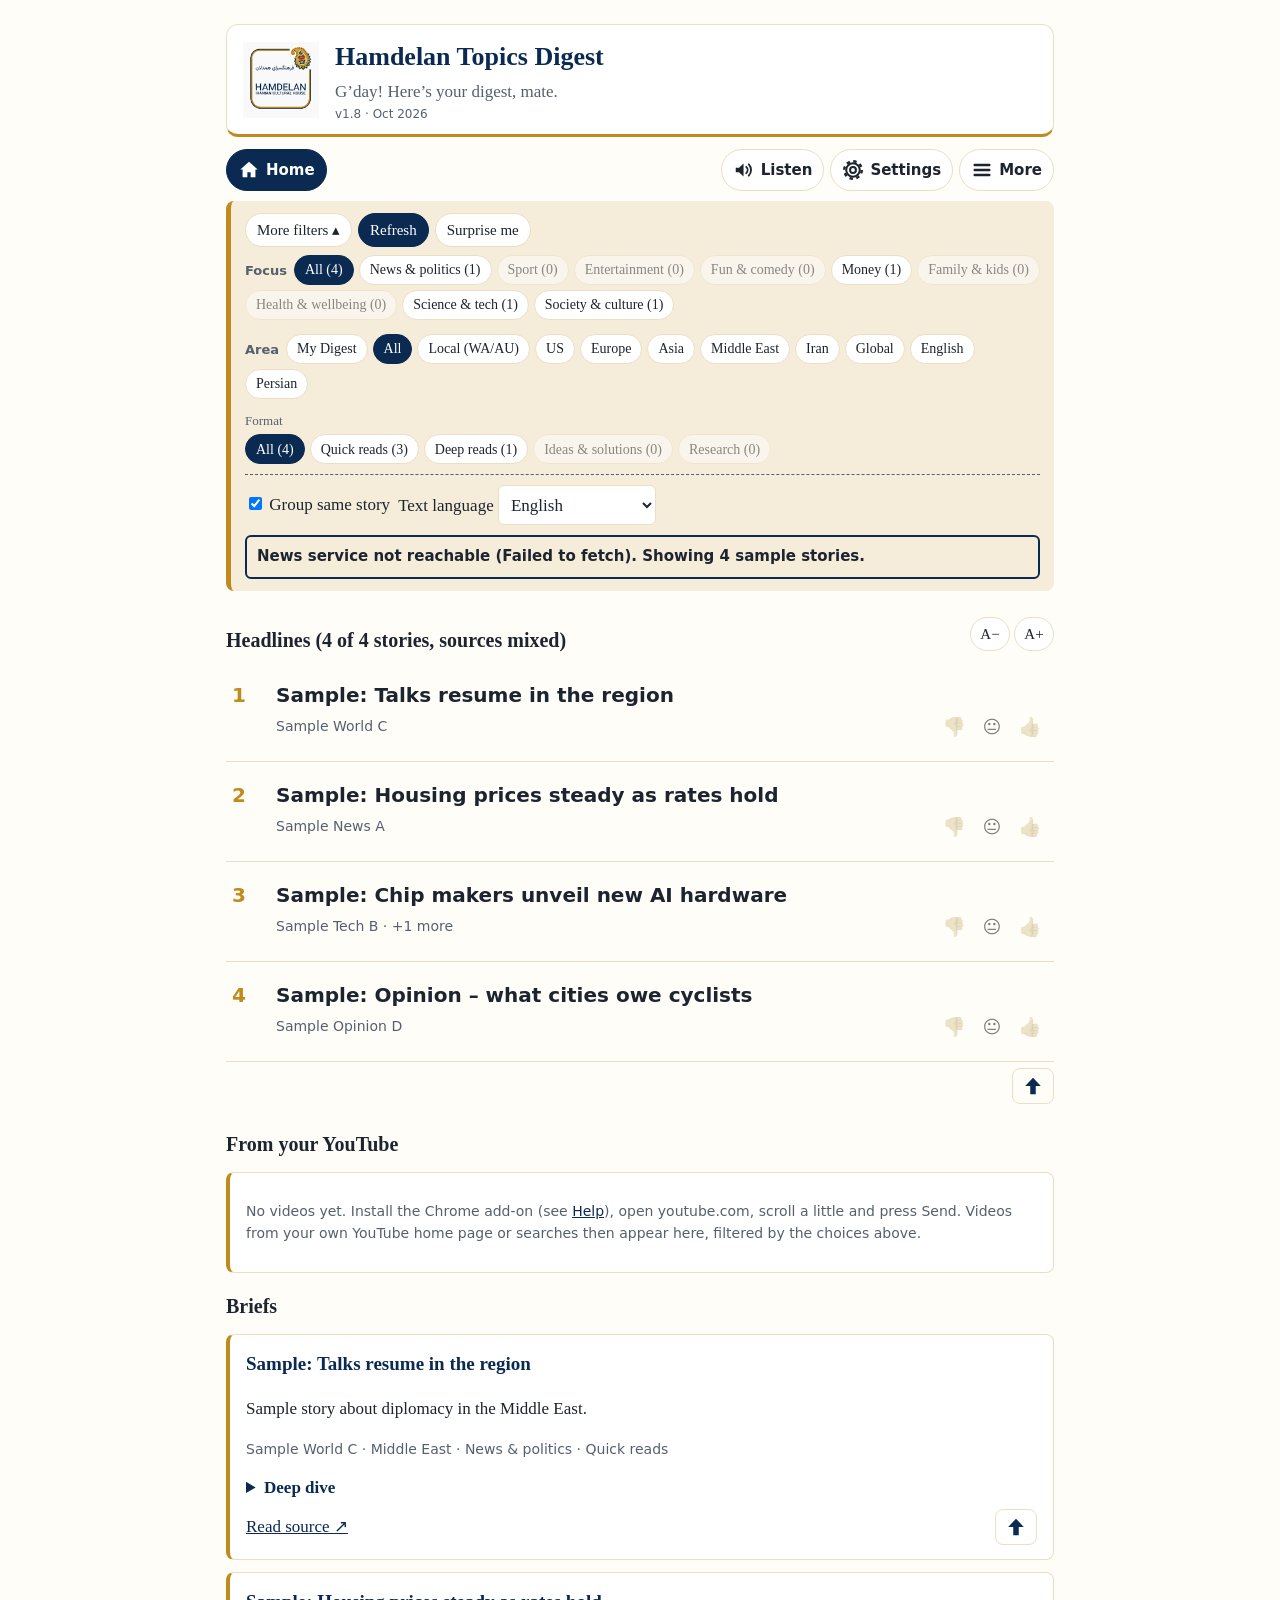
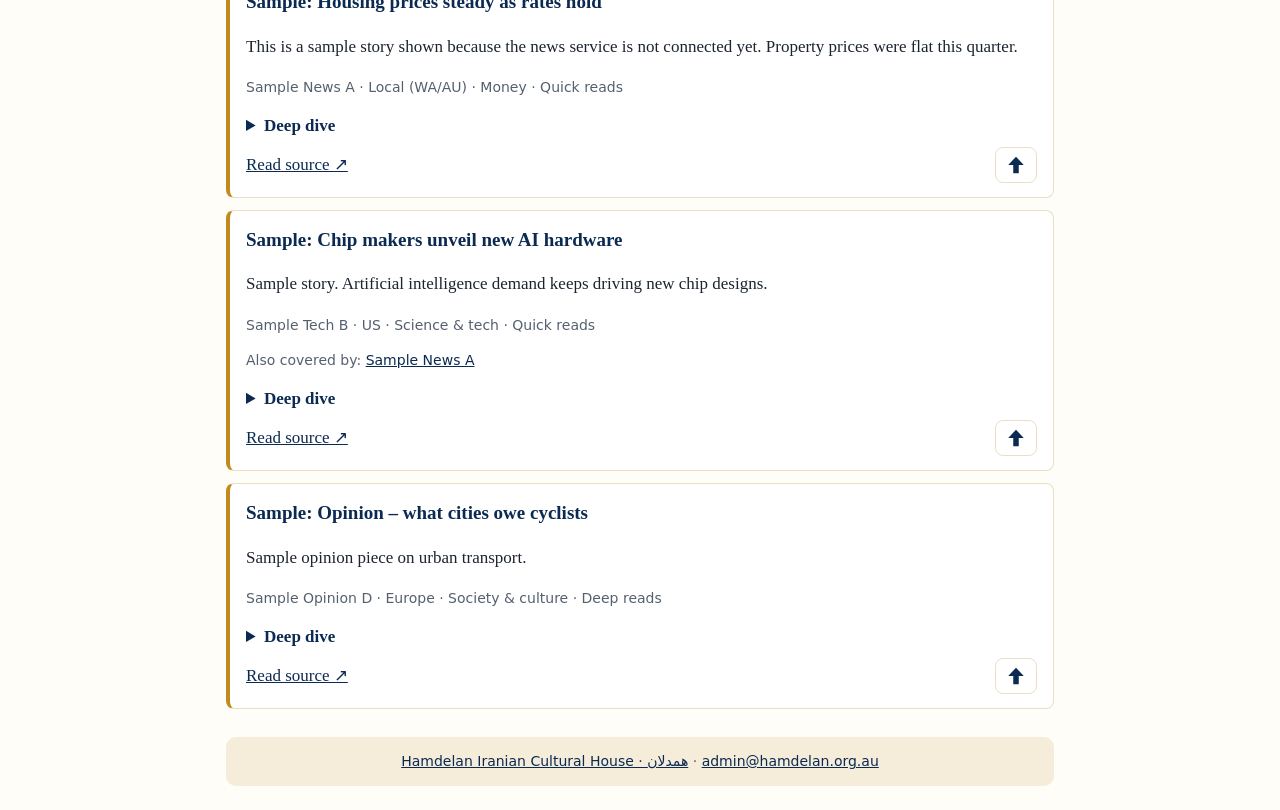
<file: index.html>
<!DOCTYPE html>
<html lang="en">
<head>
<meta charset="utf-8">
<meta name="viewport" content="width=device-width, initial-scale=1">
<title>Hamdelan Topics Digest · خلاصه موضوعات همدلان</title>
<script src="config.js"></script>
<script>(function(){var c=window.APP_CONFIG||{},l=new URLSearchParams(location.search).get("layout")||c.LAYOUT;document.documentElement.dataset.layout=(l==="original")?"original":"community"})();</script>
<meta name="description" content="A calm, private, ad-free news and research digest from Hamdelan Iranian Cultural House (hamdelan.org.au).">
<meta http-equiv="Content-Security-Policy" content="default-src 'self'; script-src 'self' 'unsafe-inline'; style-src 'self' 'unsafe-inline'; img-src 'self' data:; connect-src 'self' https://api.hamdelan.org.au">
<link rel="manifest" href="manifest.webmanifest">
<meta name="theme-color" content="#0B2A52">
<meta name="theme-color" media="(prefers-color-scheme: dark)" content="#0F1A2B">
<link rel="apple-touch-icon" href="apple-touch-icon.png">
<meta name="mobile-web-app-capable" content="yes">
<meta name="apple-mobile-web-app-title" content="Hamdelan Digest">
<link rel="icon" type="image/png" href="[data-uri]">
<style>
:root{--bg:#FFFDF7;--card:#FFFFFF;--tx:#1C2430;--mu:#55606F;--bd:#EADFC6;--pan:#F6ECDA;--och:#C08A1E;--ter:#0B2A52;--sel:#0B2A52;--selt:#FFFFFF}
@media(prefers-color-scheme:dark){:root{--bg:#0F1A2B;--card:#16243A;--tx:#EEF1F6;--mu:#A9B4C4;--bd:#2A3B57;--pan:#1C2D48;--och:#C08A1E;--ter:#E3B955;--sel:#C08A1E;--selt:#0B2A52}}
*{box-sizing:border-box}
body{margin:0;background:var(--bg);color:var(--tx);font:17px/1.55 Georgia,serif}
.wrap{max-width:860px;margin:0 auto;padding:16px}
header{display:flex;gap:16px;align-items:center;margin:8px 0 12px}
.logo{width:76px;height:76px;border-radius:50%;background:#fff;border:1px solid var(--bd);display:grid;place-items:center;font-size:34px;overflow:hidden}
.logo img{width:100%;height:100%;object-fit:cover}
a.logo{text-decoration:none;color:inherit}
a.logo:hover{border-color:var(--och)}
h1{font-size:26px;color:var(--ter);margin:0}
.sub{margin:2px 0 0;color:var(--mu)}
nav{display:flex;align-items:center;gap:6px;margin-bottom:10px}
button,select,input,textarea{font:inherit}
button{cursor:pointer}
.chip,.btn{border:1px solid var(--bd);background:var(--card);color:var(--tx);border-radius:999px;padding:6px 14px;min-height:40px;display:inline-flex;align-items:center;text-decoration:none;cursor:pointer}
.chip[aria-pressed=true]{background:var(--och);border-color:var(--och);color:#fff}
.btn.pri{background:var(--och);border-color:var(--och);color:#fff}
:focus-visible{outline:3px solid var(--ter);outline-offset:2px}
.panel{background:var(--pan);border-left:5px solid var(--och);border-radius:8px;padding:12px 14px;margin-bottom:16px}
.panel h2{font-size:14px;margin:0 0 6px;color:var(--mu)}
.row{display:flex;gap:6px;flex-wrap:wrap;margin:6px 0;align-items:center}
.rowlab{font-size:14px;color:var(--mu);width:100%;margin:4px 0 0}
.actions{border-top:1px dashed var(--mu);margin-top:10px;padding-top:10px;display:flex;gap:8px;flex-wrap:wrap;align-items:center}
#status{margin-top:10px;padding:8px 10px;border-radius:6px;border:2px solid transparent;font-family:system-ui,sans-serif;font-size:15px}
#status.work{border-color:var(--och)}#status.ok{border-color:#4a7c4a}#status.err{border-color:var(--ter);font-weight:700}
h2.sec{font-size:20px;margin:18px 0 6px}
.hl{display:flex;gap:12px;padding:18px 6px;border-bottom:1px solid var(--bd);cursor:pointer;font-family:system-ui,Segoe UI,Roboto,sans-serif;font-size:var(--hlfs,20px);line-height:1.55;font-weight:700}
.hl:hover,.hl:focus-within{background:var(--pan)}
.hl .n{color:var(--och);min-width:1.6em}
.hl .src{display:block;font-size:14px;font-weight:400;color:var(--mu)}
.card{background:var(--card);border:1px solid var(--bd);border-radius:8px;padding:14px 16px;margin:12px 0}
.card h3{margin:0 0 4px;color:var(--ter);font-size:19px}
.meta{font-size:14px;color:var(--mu);font-family:system-ui,sans-serif}
.card a,main a{color:var(--ter)}
.vrow{display:flex;gap:8px;flex-wrap:wrap;align-items:baseline;padding:8px 0;border-bottom:1px solid var(--bd);font-family:system-ui,sans-serif}
.vrow:last-child{border-bottom:0}
.vrow a{font-weight:600;flex:1 1 60%}
.vb{color:var(--och);font-size:14px}
.fa{direction:rtl;text-align:right;font-family:Tahoma,"Segoe UI","Noto Naskh Arabic",serif;line-height:1.9}
.hb{flex:1;min-width:0}
.row2{display:flex;align-items:center;justify-content:space-between;gap:8px}
.rt{display:inline-flex;gap:2px;flex:none}
.rt button{background:none;border:1px solid transparent;border-radius:999px;min-width:36px;min-height:32px;padding:0;font-size:18px;line-height:1;cursor:pointer;opacity:.5;filter:grayscale(.7)}
.rt button.on{opacity:1;filter:none;border-color:var(--och);background:var(--card)}
.ht{cursor:pointer}
.cardft{display:flex;justify-content:space-between;align-items:center;margin-top:6px}
.topbtn{background:none;border:1px solid var(--bd);border-radius:8px;color:var(--ter);min-width:42px;min-height:36px;display:inline-grid;place-items:center;cursor:pointer;padding:0}
.topbtn:hover{background:var(--pan)}
.totop svg{width:24px;height:24px;display:block;margin:auto}
.linkbtn{background:none;border:0;color:var(--ter);padding:4px 6px;min-height:32px;font:inherit;text-decoration:underline;cursor:pointer}
.toprow{text-align:right;padding:6px 0}
.totop{position:fixed;right:14px;bottom:calc(14px + env(safe-area-inset-bottom,0px));width:46px;height:46px;border-radius:50%;border:0;background:var(--ter);color:#fff;font-size:22px;line-height:1;box-shadow:0 2px 8px rgba(0,0,0,.3);cursor:pointer;z-index:30}
header:focus{outline:none}
.kw{display:inline-flex;gap:4px;align-items:center;background:var(--pan);border-radius:999px;padding:2px 4px 2px 12px;margin:3px}
.kw button{border:0;background:none;color:var(--tx);min-width:32px;min-height:32px}
input[type=text],select,textarea{background:var(--card);color:var(--tx);border:1px solid var(--bd);border-radius:6px;padding:8px;min-height:40px}
textarea{width:100%;min-height:80px;margin-top:6px}
.hver{margin:1px 0 0;font:12px/1.3 system-ui,sans-serif;color:var(--mu)}
.chip{padding:3px 10px;min-height:30px;font-size:14px}
.btn.sm{padding:3px 11px;min-height:34px;font-size:15px}
.fbar{display:flex;flex-wrap:wrap;gap:6px;align-items:center}
.fsum{flex:1 1 100%;font:13px/1.35 system-ui,sans-serif;color:var(--mu);white-space:nowrap;overflow:hidden;text-overflow:ellipsis}
#fbody{margin-top:6px}
#chips .row{margin:3px 0;gap:5px}
#chips .rowlab{margin:6px 0 0;font-size:13px}
.lbar{margin-top:8px;padding:6px 8px;background:var(--card);border:1px solid var(--bd);border-radius:8px;font:14px/1.4 system-ui,sans-serif}
.lbar label{display:inline-flex;gap:4px;align-items:center}
.lbar select{min-height:32px;padding:2px 6px;font-size:14px;max-width:100%}
.hl.speaking{background:var(--pan);outline:2px solid var(--och);outline-offset:-2px}
.kw.new{outline:2px solid var(--och)}
.badge{display:inline-block;font:600 13px/1.4 system-ui,sans-serif;background:var(--pan);border:1px solid var(--och);color:var(--tx);border-radius:999px;padding:2px 10px;margin-left:8px;vertical-align:middle}
.fld{display:block;margin:12px 0 4px;font-family:system-ui,sans-serif;font-size:15px}
.fld input[type=text],.fld select,.fld textarea{display:block;width:100%;margin-top:4px}
#installsteps ol{margin:6px 0 10px;padding-left:22px}
.ib{display:inline-flex;align-items:center;justify-content:center;gap:6px;min-width:42px;min-height:42px;padding:0 11px;background:var(--card);color:var(--tx);border:1px solid var(--bd);border-radius:999px;font:600 15px system-ui,sans-serif;cursor:pointer}
.ib.hide,.menu button.hide{display:none}
.ib[aria-current=page]{background:var(--och);border-color:var(--och);color:#fff}
.ib.cur{border-color:var(--och)}
.ib .ico{width:22px;height:22px;flex:none}
.lab{display:none}
@media(min-width:601px){.lab{display:inline}}
.grow{flex:1}
.pagelab{font:700 16px Georgia,serif;color:var(--ter)}
.menuwrap{position:relative}
.menu{position:absolute;right:0;top:calc(100% + 6px);min-width:190px;background:var(--card);border:1px solid var(--bd);border-radius:12px;box-shadow:0 6px 18px rgba(0,0,0,.25);padding:6px;z-index:40}
.menu button{display:block;width:100%;text-align:left;background:none;border:0;padding:10px 12px;min-height:44px;font:inherit;color:var(--tx);border-radius:8px;cursor:pointer}
.menu button:hover,.menu button[aria-current=page]{background:var(--pan)}
.sub3{font:700 16px Georgia,serif;margin:14px 0 4px;color:var(--ter)}
body{--hlfs:20px}
body[data-hs=s]{--hlfs:16px}
body[data-hs=l]{--hlfs:25px}
@media(max-width:600px){body{--hlfs:17px}body[data-hs=s]{--hlfs:14.5px}body[data-hs=l]{--hlfs:21px}}
.hlhead{display:flex;align-items:center;justify-content:space-between;gap:8px}
.hsz{display:inline-flex;gap:4px;flex:none}
.hsz .btn{min-width:40px;padding:3px 8px;justify-content:center}
.btn:disabled{opacity:.4;cursor:default}
.scoperow{position:relative;display:flex;gap:5px;overflow-x:auto;white-space:nowrap;padding:4px 0 6px;margin-top:4px;scrollbar-width:none;-webkit-overflow-scrolling:touch}
.scoperow::-webkit-scrollbar{display:none}
.scoperow .chip{flex:none}
@media(min-width:700px){.scoperow{flex-wrap:wrap;white-space:normal;overflow:visible}}
.rowtag{flex:none;align-self:center;font:600 13px system-ui,sans-serif;color:var(--mu);padding-right:2px}
.chip.zero{opacity:.5}
details{margin:8px 0}
details summary{cursor:pointer;color:var(--ter);font-weight:700}
details ol,details ul{margin:6px 0 6px 0;padding-left:22px}
.hide{display:none}
@media(max-width:600px){
 .wrap{padding:10px}
 header{gap:10px;margin:2px 0 6px}
 .logo{width:52px;height:52px;font-size:24px}
 h1{font-size:21px}
 .sub{font-size:14px;margin:0}
 nav{gap:4px;margin-bottom:8px}
 .ib{min-width:40px;min-height:40px;padding:0 9px}
 .panel{padding:8px 10px;margin-bottom:10px}
 #status{margin-top:6px;padding:4px 8px;font-size:13px}
 h2.sec{font-size:18px;margin:12px 0 4px}
 .hl{padding:12px 4px;gap:8px}
}
@media(prefers-reduced-motion:reduce){*{scroll-behavior:auto!important}}
</style>
<link rel="stylesheet" href="hamdelan-theme.css">
</head>
<body>
<div class="wrap">
<header id="top" tabindex="-1"><a class="logo" href="https://hamdelan.org.au" aria-label="Go to hamdelan.org.au (main site)" title="Go to hamdelan.org.au"><img src="[data-uri]" alt="Hamdelan Iranian Cultural House" onerror="var p=this.parentNode;this.remove();p.textContent='📰'"></a><div><h1>Hamdelan Topics Digest</h1><p class="sub">G’day! Here’s your digest, mate.</p><p class="hver" id="hdrver"></p></div></header>
<nav id="nav" aria-label="Main">
 <button type="button" class="ib" id="navHome" data-page="Digest" aria-label="Home: the digest" title="Home"><svg class="ico" viewBox="0 0 24 24" aria-hidden="true"><path d="M12 3 2.5 11.5H5V20h5.2v-5.5h3.6V20H19v-8.5h2.5z" fill="currentColor"/></svg><span class="lab">Home</span></button>
 <span class="pagelab" id="pagelab" aria-live="polite"></span>
 <span class="grow"></span>
 <button type="button" class="ib hide" id="installbtn" aria-label="Install the app" title="Install the app"><svg class="ico" viewBox="0 0 24 24" aria-hidden="true"><path d="M12 3.5v11m0 0-4-4m4 4 4-4M5 19.5h14" fill="none" stroke="currentColor" stroke-width="2.4" stroke-linecap="round" stroke-linejoin="round"/></svg><span class="lab">Install</span></button>
 <button type="button" class="ib hide" id="listen" aria-label="Listen to the top headlines" title="Listen to the top headlines"><svg class="ico" viewBox="0 0 24 24" aria-hidden="true"><path d="M3 9.5v5h3.6L11.5 19V5L6.6 9.5z" fill="currentColor"/><path d="M14.5 8.5a5 5 0 0 1 0 7M17.2 5.8a9 9 0 0 1 0 12.4" fill="none" stroke="currentColor" stroke-width="2" stroke-linecap="round"/></svg><span class="lab">Listen</span></button>
 <button type="button" class="ib" id="navSettings" data-page="Settings" aria-label="Settings" title="Settings"><svg class="ico" viewBox="0 0 24 24" aria-hidden="true"><circle cx="12" cy="12" r="3.2" fill="none" stroke="currentColor" stroke-width="2.2"/><circle cx="12" cy="12" r="7.4" fill="none" stroke="currentColor" stroke-width="2.2"/><circle cx="12" cy="12" r="9.6" fill="none" stroke="currentColor" stroke-width="2.6" stroke-dasharray="3.77 3.77"/></svg><span class="lab">Settings</span></button>
 <div class="menuwrap">
  <button type="button" class="ib" id="morebtn" aria-haspopup="menu" aria-expanded="false" aria-controls="menu" aria-label="More: Help, Feedback and About" title="More"><svg class="ico" viewBox="0 0 24 24" aria-hidden="true"><path d="M4 6.5h16M4 12h16M4 17.5h16" stroke="currentColor" stroke-width="2.6" stroke-linecap="round"/></svg><span class="lab">More</span></button>
  <div class="menu hide" id="menu" role="menu" aria-label="More">
   <button type="button" role="menuitem" data-page="Help">Help</button>
   <button type="button" role="menuitem" data-page="Feedback">Feedback</button>
   <button type="button" role="menuitem" data-page="About">About</button>
   <button type="button" role="menuitem" id="menuInstall" class="hide">Install app</button>
  </div>
 </div>
</nav>
<div class="card hide" id="updbar" role="status" aria-live="polite"></div>
<div class="card hide" id="installsteps" role="region" aria-label="How to install the app"></div>

<main>
<section id="p-digest">
 <div class="panel" id="fpanel">
  <div class="fbar">
   <button class="btn sm" id="ftoggle" aria-expanded="false" aria-controls="fbody">More filters ▾</button>
   <button class="btn sm pri" id="refresh">Refresh</button>
   <button class="btn sm" id="surprise">Surprise me</button>
   <span class="fsum" id="fsum"></span>
  </div>
  <div class="scoperow" id="focusrow" role="group" aria-label="Focus"></div>
  <div class="scoperow" id="scoperow" role="group" aria-label="Area"></div>
  <div id="fbody" class="hide">
   <div id="chips"></div>
   <div class="actions">
    <label><input type="checkbox" id="group"> Group same story</label>
    <label>Text language <select id="lang"><option value="en">English</option><option value="fa">Persian</option><option value="ceb">Visayan/Cebuano</option></select></label>
   </div>
  </div>
  <div class="lbar hide" id="lbar">
   <div class="row">
    <label>Read <select id="acount" aria-label="How many headlines"><option value="5">Top 5</option><option value="10">Top 10</option></select></label>
    <label><select id="amode" aria-label="What to read"><option value="h">Headlines only</option><option value="b">Headlines + short brief</option></select></label>
    <label>Voice <select id="avoice" aria-label="Voice and accent"></select></label>
   </div>
   <div class="row">
    <button class="btn sm pri" id="aplay">▶ Play</button><button class="btn sm" id="apause">⏸ Pause</button><button class="btn sm" id="astop">⏹ Stop</button><button class="btn sm" id="aclose" aria-label="Close the audio controls">✕</button>
    <span class="meta" id="anow" role="status" aria-live="polite"></span>
   </div>
  </div>
  <div id="status" role="status" aria-live="polite"></div>
 </div>
 <div class="hlhead"><h2 class="sec" id="hlHead">Headlines</h2><span class="hsz"><button type="button" class="btn sm" id="hsm" aria-label="Smaller headline text" title="Smaller headline text">A−</button><button type="button" class="btn sm" id="hlg" aria-label="Larger headline text" title="Larger headline text">A+</button></span></div><div id="headlines"></div>
 <h2 class="sec">From your YouTube <span class="meta" id="vpc"></span></h2><div class="card" id="vp"></div>
 <h2 class="sec">Briefs</h2><div id="briefs"></div>
</section>

<section id="p-settings" class="hide">
 <h2 class="sec">Keywords <span class="badge">🔒 Stored on this device only</span></h2>
 <p class="meta"><b>Your keywords stay in this browser and are never sent to our server.</b> Any language, including Persian (فارسی). Phrases work too, and close variants are matched (housing ↔ property). Add several at once by separating them with commas or new lines.</p>
 <div class="row"><input type="text" id="kwin" dir="auto" aria-label="New keyword" placeholder="e.g. housing market, or ایران"><button class="btn pri" id="kwadd">Add</button><button class="btn" id="kwclear">Remove all</button></div>
 <div class="row"><span class="meta">Try:</span><span id="kwex"></span></div>
 <p class="meta" id="kwmsg" role="status" aria-live="polite"></p>
 <div id="kwlist"></div>
 <h3 class="sub3">Suggested for you</h3>
 <p class="meta">Built from the headlines you open and rate (👍 counts for a topic, 👎 against). Press one to add it. Kept on this device only.</p>
 <div id="suggest"></div>
 <div class="row"><button class="btn" id="kwsave">Save keywords to text file</button><label class="btn">Load from file<input type="file" id="kwload" accept=".txt,text/plain" class="hide"></label><button class="btn" id="kwtxtload">Load text below</button></div>
 <textarea id="kwtxt" dir="auto" aria-label="Keywords as text, one per line" placeholder="Saved keywords appear here, one per line. You can also paste a list and press “Load text below”."></textarea>

 <h2 class="sec">YouTube videos <span class="badge">🔒 Stored on this device only</span></h2>
 <p class="meta">Videos you send with the Chrome add-on stay in this browser only. <span id="vcount"></span></p>
 <div class="row"><button class="btn" id="extdl">Download the Chrome add-on</button><button class="btn" id="vclr">Clear saved videos</button></div>
 <p class="meta" id="extmsg" role="status" aria-live="polite"></p>
 <div class="row"><button class="btn" id="vexp">Export video links to a file</button><label class="btn">Import video links from a file<input type="file" id="vimp" accept=".json,.csv,.txt,text/csv,application/json" class="hide"></label></div>
 <p class="meta" id="vimsg" role="status" aria-live="polite"></p>
 <p class="meta">To move your video links between devices: send them with the add-on on a computer, export, then import on your phone. Accepted files: one saved by <b>Export video links</b> or <b>Export settings</b>, a Google Takeout <code>watch-history.json</code>, or a CSV with the columns link (or id), title, channel, views (a header row is optional).</p>
 <p class="meta">Setup steps are in Help.</p>

 <h2 class="sec">Display</h2>
 <label>Headline text size <select id="hsel"><option value="s">Small</option><option value="m">Medium</option><option value="l">Large</option></select></label>
 <p class="meta">The same A− and A+ buttons sit beside the Headlines heading. Handy on a phone.</p>

 <h2 class="sec">Audio</h2>
 <label><input type="checkbox" id="li"> Show the 🔊 Listen icon at the top of the page</label>
 <p class="meta">Press the Listen icon to hear the top headlines read aloud with your device’s own voice. Choose Top 5 or Top 10, headlines only or with a short brief, and the voice or accent. Your choices are remembered on this device. The icon only appears when your browser can read aloud.</p>

 <h2 class="sec">Your data <span class="badge">🔒 Stored on this device only</span></h2>
 <p class="meta">Everything above is stored in this browser only. Browsers can delete it (Safari, or clearing site data), so export a backup now and then.</p>
 <div class="row"><button class="btn" id="exp">Export settings</button><label class="btn">Import settings<input type="file" id="imp" accept=".json" class="hide"></label><button class="btn" id="wipe">Delete all my data</button></div>
</section>

<section id="p-help" class="hide">
 <h2 class="sec">Help</h2>
 <details open><summary>1. Read the digest</summary><ol>
  <li>Tap a headline to jump to its brief. “Deep dive” opens more detail; “Read source” opens the original story in a new tab.</li>
  <li>Rate a headline with the three small buttons under it: 👎 not relevant, 😐 neutral, 👍 relevant. Press the same button again to clear it. Ratings, clicks and deep dives suggest keywords under “Suggested for you” in Settings.</li>
  <li>The round up-arrow button (bottom right, after you scroll) and the thick up-arrow buttons at the end of the headlines and on the right of each brief take you back to the top.</li>
  <li>Press Refresh to reload. The status line shows progress and any problem.</li>
  <li><b>The top bar:</b> 🏠 Home (the digest), 🔊 Listen (when your device can read aloud), ⚙ Settings (keywords, suggested keywords, YouTube, your data) and ☰ More (Help, Feedback, About, Install app). On a phone the buttons show icons only; touch and hold or look at the page title beside Home to see where you are.</li>
  <li>On a phone the filters are folded away to save space: press <b>Filters ▾</b> to open them. The line beside the buttons shows which filters are on.</li></ol></details>
 <details><summary>2. Use the filters</summary><ul>
  <li><b>Focus</b> (the first row, swipe sideways; pick one or more): News &amp; politics, Sport, Entertainment, Fun &amp; comedy, Money, Family &amp; kids, Health &amp; wellbeing, Science &amp; tech, Society &amp; culture. Pick two or more to see stories from either. <b>All</b> clears it.</li>
  <li><b>Area</b> (second row): My Digest (only stories matching your keywords), All, a region (Local (WA/AU), US, Europe, Asia, Global), the topic areas Middle East and Iran (any outlet), or a language: English or Persian.</li>
  <li><b>Format</b> (under <b>More filters</b>): Quick reads (news items), Deep reads (long stories, analysis, opinion), Ideas &amp; solutions, or Research (papers and reports).</li>
  <li>The number beside each Focus and Format choice is how many stories you would see. A faded choice has none right now.</li>
  <li>Stories are tagged by their source and by words in the title and summary, so the tags are a good guide, not perfect.</li>
  <li><b>Deep articles on a subject:</b> the Research format includes recent papers on topics such as social systems, parenting, mental health, inequality and housing, found through OpenAlex, an open index of scholarly work. Choose a Focus together with Research.</li>
  <li><b>Surprise me</b> picks a random Area, Focus and Format that has stories. Press it again for another.</li>
  <li>Videos from your YouTube follow Area and Focus, and are hidden when a Format is chosen.</li></ul></details>
 <details><summary>3. Add your own keywords (any language)</summary><ol>
  <li>Go to <b>Settings → Keywords</b>, type a word or phrase, such as <code>Australian housing market</code> or <code dir="rtl">سریال ایرانی</code>, then press Add or Enter. Separate several with commas or new lines.</li>
  <li>Every word of a phrase must appear in the story or video title, so <code>jimmy kimmel</code> matches more than <code>jimmy kimmel show</code>.</li>
  <li>Persian is matched flexibly: the Arabic and Persian forms of the letters ي/ی and ك/ک, half-spaces and accents all count as the same.</li>
  <li>Persian keywords appear right to left. Persian text works with both Persian-language stories and translated ones.</li>
  <li><b>Save keywords to text file</b> puts them in the box (and downloads a file). <b>Load from file</b> or <b>Load text below</b> brings them back, for example on another device.</li>
  <li>The <b>Try</b> buttons add the keyword straight to your list (shown below the box) and say so; they do not fill the text box. A ✓ means it is already in your list.</li>
  <li>Choose <b>My Digest</b> in the Scope row to see only matching stories and videos.</li></ol></details>
 <details><summary>4. Show videos from your own YouTube</summary><ol>
  <li>The <b>From your YouTube</b> panel under Headlines shows videos YouTube already recommends to you. They never leave this browser.</li>
  <li><b>Set up once (Chrome on a computer):</b> in Settings press <b>Download the Chrome add-on</b> and unzip it. Open <code>chrome://extensions</code>, switch on <b>Developer mode</b>, press <b>Load unpacked</b> and choose the unzipped folder. Pin it with the puzzle-piece icon if you like.</li>
  <li><b>Each time:</b> open youtube.com (home page or search results), scroll a little so videos load, click the add-on icon and press <b>Send</b>. This page opens and the panel fills.</li>
  <li><b>Area and Focus apply to videos too.</b> Videos have no tags, so each choice is a word rule on the title and channel name: regions and topic areas by place words, languages by script, Focus by topic words (for example “comedian” for Fun &amp; comedy). Choosing a Format hides videos. Matches for your keywords are marked ★ and listed first.</li>
  <li>Up to 300 videos are kept. Use <b>Clear saved videos</b> in Settings to start over.</li></ol></details>
 <details><summary>5. Language and audio</summary><ul>
  <li><b>Text language</b> (Filters panel): English, Persian or Visayan. Stories in another language are translated for you (machine translation, so check the source). Persian shows right to left.</li>
  <li><b>🔊 Listen</b> (the speaker icon at the top; you can hide it in Settings → Audio) reads the top 5 or 10 headlines (after your filters) aloud with your device’s own voice. Choose headlines only or with a short brief, and pick the voice or accent in the bar that opens. Use Pause, Stop or ✕. It works without AI; if the Text language is Persian or Visayan, the headlines are translated first (needs a connection). Some devices have no Persian or Visayan voice installed: add one in the device’s speech settings. Reading may stop if the screen locks.</li></ul></details>
 <details><summary>6. Install as an app and read offline</summary><ol>
  <li>Open the <b>☰ More</b> menu (top right) and press <b>Install app</b>. When your browser can install the app in one tap, an install icon also appears at the top. Elsewhere the button shows the steps for your device. Once the app is installed, the install options are hidden.</li>
  <li><b>Android (Chrome):</b> menu (⋮) → <b>Install app</b> or <b>Add to Home screen</b>. <b>iPhone or iPad:</b> open the page in Safari, tap <b>Share</b> → <b>Add to Home Screen</b>. <b>Computer (Chrome or Edge):</b> the install icon in the address bar, or menu → <b>Install TopicsDigester</b>.</li>
  <li>An icon with the logo appears and the app opens full-screen. It is the same page: updates arrive by themselves when you are online.</li>
  <li><b>Offline:</b> after one visit, the latest stories saved on your device open without a connection, with a note saying so. Translation and refreshing need a connection.</li>
  <li><b>Remove it:</b> press and hold the icon (or use your device’s app list) and choose Uninstall or Remove. <b>Delete all my data</b> in Settings also removes the saved stories.</li>
  <li>The install button is hidden once the app is installed. If it does nothing on a computer, your browser may not support installing web apps.</li></ol></details>
 <details><summary>7. Something not working?</summary><ul>
  <li><b>Sample stories only:</b> the news service is not reachable. Press Refresh later.</li>
  <li><b>Nothing matches:</b> press Reset filters, or choose a wider Scope.</li>
  <li><b>Sent videos but the panel is empty:</b> check the Focus and Area rows (and Format, under More filters), then press Reset filters. Choosing a Format hides videos. The add-on message says how many videos were found; if it found none, scroll YouTube further and try again.</li>
  <li><b>The add-on says it cannot find the page:</b> open this site once in Chrome, then press Send again. Videos arrive in the Chrome profile you sent them from.</li>
  <li><b>Old version still showing after an update:</b> close the app or tab completely and open it again while online; on a computer press Ctrl+F5.</li>
  <li><b>Feedback, or a source to suggest:</b> use the Feedback page.</li>
  <li><b>Lost my keywords:</b> browsers can clear site data. Export settings now and then.</li></ul></details>
 <details><summary>8. Updates, backups and reinstalling</summary><ul>
  <li><b>New version notice:</b> when a new version is out, a notice appears at the top with what is new and three buttons: <b>Update now</b>, <b>Back up first</b> and <b>Later</b>. You can also press <b>Check for updates</b> on the About page.</li>
  <li><b>Updating keeps your data.</b> Your keywords, ratings, saved videos and settings are kept in the browser, apart from the app’s files. <b>Update now</b> only loads the new files; it does not touch them.</li>
  <li><b>Installed app:</b> it updates itself when you open it while online. If it still looks old, close it completely and open it again.</li>
  <li><b>Before reinstalling or changing phone:</b> go to Settings and press <b>Export settings</b> (this includes videos), and <b>Save keywords to text file</b> if you like. After reinstalling, use <b>Import settings</b> or <b>Load from file</b>.</li>
  <li><b>Where your data lives:</b> on Android and computers the app normally shares the browser’s storage for this site, but clearing site data, or ticking “clear data” when you uninstall, removes it. On an <b>iPhone or iPad</b>, the Home Screen app has its own storage, separate from Safari: keywords set in Safari do not appear in the app, and deleting the app deletes its data. Always export first.</li></ul></details>
</section>

<section id="p-feedback" class="hide">
 <h2 class="sec">Feedback and source suggestions</h2>
 <p>Tell us what works, what doesn’t, or which news or research sources you would like added. <b>Nothing is sent from this page.</b> The button opens a message in your own email app, addressed to <a class="fbmail" href="mailto:admin@hamdelan.org.au">admin@hamdelan.org.au</a>, so you can read and change it before you send it.</p>
 <div class="card">
  <label class="fld" for="fbkind">What is it about?
   <select id="fbkind"><option value="source">Suggest a news or research source</option><option value="feedback">General feedback</option><option value="problem">Something is wrong</option><option value="idea">Idea for a feature</option></select></label>
  <div id="fbsrc">
   <label class="fld" for="fbname">Source name <input type="text" id="fbname" maxlength="80" placeholder="e.g. Grattan Institute"></label>
   <label class="fld" for="fburl">Website or feed address, if you know it <input type="text" id="fburl" maxlength="200" placeholder="e.g. https://grattan.edu.au"></label>
  </div>
  <label class="fld" for="fbmsg"><span id="fbmsglab">Why this source? (optional)</span> <textarea id="fbmsg" maxlength="1500" rows="5" dir="auto"></textarea></label>
  <label class="fld"><input type="checkbox" id="fbtech"> Add technical details (browser and screen size) to help fix a problem. You will see them in the email before it is sent.</label>
  <label class="fld"><input type="checkbox" id="fbkw"> Include my keywords <span id="fbkwn"></span> in the message (optional). You will see them in the email before it is sent.</label>
  <div class="row"><button class="btn pri" id="fbsend">Open in my email app</button><button class="btn" id="fbgmail">Open in Gmail</button><button class="btn" id="fbcopy">Copy message</button><button class="btn" id="fbkwfile">Download my keywords file</button></div>
  <p class="meta" id="fbout" role="status" aria-live="polite"></p>
  <textarea id="fbtext" class="hide" readonly aria-label="Message to copy" rows="6"></textarea>
 </div>
 <p class="meta"><b>Open in my email app</b> uses your device’s default email program; on most Android phones that is Gmail. <b>Open in Gmail</b> (computers) opens a Gmail window in your browser, and you may need to sign in. No email app, or another webmail? Press Copy message and send it to admin@hamdelan.org.au. Feedback is read by a person, so replies may take a few days. Email links cannot attach files: to send your keywords as a file, press <b>Download my keywords file</b> and attach it to your email.</p>
</section>

<section id="p-about" class="hide">
 <h2 class="sec">About</h2>
 <p class="meta" id="ver">TopicsDigester · Version 1.0</p>
 <div class="row"><button class="btn sm" id="updchk">Check for updates</button><span class="meta" id="updmsg" role="status" aria-live="polite"></span></div>
 <p>TopicsDigester collects news from sources you can see, groups stories about the same event, summarises them and lets you read or listen. Finite digest, no ads, nothing unsolicited, several sides, quiet by default, private by default, your language.</p>
 <p>Summaries and translations are machine-made and may contain mistakes. Every story links to its source. News belongs to its publishers. Research and deep articles also come from OpenAlex (openalex.org), an open index of scholarly work.</p>
 <h2 class="sec">Sources</h2>
 <div class="card" id="srcs"><p class="meta">Open this page to load the list.</p></div>
 <p class="meta">Know a good source? <a href="#feedback" id="sugglink">Suggest it</a>.</p>
 <h2 class="sec">Privacy</h2>
 <p class="meta">Last updated 13 October 2026 · <i>Draft: have it reviewed before launch.</i></p>
 <p><b>The short version.</b> No accounts, no cookies, no ads, no tracking, no profiles. What you choose and read stays on your device. We only count totals.</p>
 <details open><summary>What stays on your device only</summary><ul>
  <li>Your keywords, relevance ratings (thumbs up, down or neutral), which stories you open, your language and audio choices, and any YouTube videos you send with the Chrome add-on.</li>
  <li>They live in this browser’s own storage and are never sent to our server. We cannot see them, and nobody else can.</li>
  <li>If you open the page often or install it as an app, your browser also keeps a saved copy of the page files and the latest public stories so it can open without a connection. This copy holds no information about you.</li>
  <li>Use <b>Export settings</b> to keep a copy, or <b>Delete all my data</b> in Settings to erase them and the saved stories. Clearing this site’s data in your browser also erases them.</li></ul></details>
 <details open><summary>What our server holds</summary><ul>
  <li>Public news only: story titles, links, summaries and cached translations. Stories are deleted after about 14 days.</li>
  <li><b>Daily totals,</b> kept for 90 days with no user ID: how many requests and page loads were made, how many translations were asked for, how many requests were turned away for coming too fast, and how many errors occurred.</li>
  <li><b>Country only.</b> To count visits by country, your internet address is looked up in a country list and the country code is counted. The address itself is not saved, not logged and not linked to anything.</li>
  <li><b>Errors and news feeds that failed,</b> and how much we spend on AI each day. These contain no visitor information.</li></ul></details>
 <details><summary>What we do not collect</summary><ul>
  <li>Your keywords, ratings, reading history, saved videos, name, email, exact location or device details.</li>
  <li>We do not use cookies, advertising or analytics services on this page, and we do not sell or share data about you.</li></ul></details>
 <details><summary>Technical details and other parties</summary><ul>
  <li>Your internet address is held only in the server’s memory for about a minute or two so it can limit rapid repeat requests and work out your country. It is never written to our records. Our own request log is switched off.</li>
  <li>Server error logs may briefly contain technical details, such as for failed connections. They are kept to a fixed size and old entries are deleted automatically.</li>
  <li><b>Translations and summaries</b> are made with an AI service (Anthropic). It receives the text of public news stories, never your keywords or anything about you. When you ask for a translation, your browser sends only the story numbers and the language.</li>
  <li>Research papers come from OpenAlex, which our server contacts on a schedule for subjects we choose. Your device never contacts it, and your keywords are never sent to it.</li>
  <li>Our hosting providers (GitHub for this page, a server host for the news service) can keep their own technical logs under their own policies, as can your internet provider.</li>
  <li>When you open a source story or a YouTube video, that website’s own privacy policy applies.</li>
  <li><b>The Chrome add-on</b> reads the titles, channels and links of videos on the YouTube page you choose to send, passes them only to this page in your browser, and stores nothing itself.</li></ul></details>
 <details><summary>Your choices and contact</summary><ul>
  <li>Everything personal is on your device, so you control it: export it, delete it, or simply stop using the site.</li>
  <li>Questions, feedback, source suggestions or takedown requests: email <a class="fbmail" href="mailto:admin@hamdelan.org.au">admin@hamdelan.org.au</a>, or use the Feedback page, which opens a message in your own email app. Nothing is sent from the page itself.</li>
  <li>If you choose to include your keywords in a feedback email, or attach your keywords file, they are part of that email and nothing else. The page never sends them by itself.</li>
  <li>If you email us, we receive your email address and what you write. We use them only to reply and to improve the site, and we keep them only as long as needed.</li>
  <li>If we change what we collect, we will update this page and the date above before the change starts.</li></ul></details>
 <p class="meta"><a href="https://db-ip.com">IP Geolocation by DB-IP</a></p>
 <h2 class="sec">Licence</h2>
 <p>Free to use, copy, change and share with credit, provided as is. The Hamdelan name and logo are excluded. Third-party libraries keep their own licences.</p>
 <p>TopicsDigester is a project of <a href="https://hamdelan.org.au">hamdelan.org.au</a>. Visit our main site for more. Questions or ideas? Use the Feedback page or email <a class="fbmail" href="mailto:admin@hamdelan.org.au">admin@hamdelan.org.au</a>.</p>
</section>
</main>
<footer class="hd-footer"><a href="https://hamdelan.org.au">Hamdelan Iranian Cultural House · همدلان</a> · <a class="fbmail" href="mailto:admin@hamdelan.org.au">admin@hamdelan.org.au</a></footer>
</div>

<button class="totop hide" id="totop" type="button" aria-label="Back to top" title="Back to top"><svg viewBox="0 0 24 24" width="22" height="22" aria-hidden="true"><path d="M12 3 3.5 12H9v9h6v-9h5.5z" fill="currentColor"/></svg></button>

<script>
'use strict';
// ---- CONFIG ----------------------------------------------------------
const API_BASE = (window.APP_CONFIG&&APP_CONFIG.API_BASE)||'https://api.hamdelan.org.au';   // the news service
const STORE = 'topicsdigester.v1';
const APP_VERSION = '1.8';
const APP_DATE = 'Oct 2026';      // shown on the About page and in feedback emails
// ---------------------------------------------------------------------
const SCOPES=['My Digest','All','Local (WA/AU)','US','Europe','Asia','Middle East','Iran','Global','English','Persian'];
const FOCUS=[['news','News & politics'],['sport','Sport'],['ent','Entertainment'],['fun','Fun & comedy'],['money','Money'],['family','Family & kids'],['health','Health & wellbeing'],['sci','Science & tech'],['society','Society & culture']];
const FORMATS=[['quick','Quick reads'],['deep','Deep reads'],['ideas','Ideas & solutions'],['research','Research']];
const FLABEL=Object.fromEntries(FOCUS),MLABEL=Object.fromEntries(FORMATS);
const SYN=[['housing','property','real estate'],['market','trends','prices','outlook'],['ai','artificial intelligence'],['regulation','rules','law'],['economy','economic'],['prices','costs']];
const rx=w=>new RegExp('(?<!\\w)(?:'+w+')(?!\\w)','i');
const FRE={   // word rules for videos, and for stories when the server sent no tags
 sport:rx('sport|football|soccer|afl|nrl|rugby|cricket|tennis|golf|olympic|olympics|premier league|nba|nfl|mlb|formula 1|f1|athlete|athletes|marathon|swimmer|swimming|cyclist|tour de france|world cup|grand final|wimbledon|medal|wicket|innings|a-league|socceroos|matildas|fifa|uefa|ufc|boxing|ورزش|فوتبال'),
 ent:rx('movie|movies|film|films|cinema|box office|tv series|television|streaming|netflix|disney|actor|actress|singer|album|concert|festival|theatre|theater|musical|celebrity|oscars|emmy|grammy|bafta|exhibition|trailer|premiere|full movie|full film|فیلم|سینما|موسیقی'),
 fun:rx('comedy|comedian|comedians|stand-?up|sitcom|satire|funny|hilarious|meme|memes|prank|parody|sketch|late night|snl|kimmel|colbert|fallon|کمدی|طنز|خنده|شوخی'),
 money:rx('inflation|interest rate|interest rates|mortgage|housing|property|superannuation|retirement|invest|investing|investment|shares|stock market|asx|etf|crypto|bitcoin|budget|tax|cost of living|savings|loan|loans|bank|banks|wages|salary|pension|credit|debt|financial|finance|economy|economic|rba|gdp|prices|اقتصاد|تورم|دلار'),
 family:rx('parent|parents|parenting|child|children|kids|toddler|baby|babies|teen|teens|teenager|school|schools|student|students|family|families|pregnant|pregnancy|childcare|early childhood|screen time|bullying|youth'),
 health:rx('health|wellbeing|well-being|diet|nutrition|fitness|exercise|sleep|mental health|depression|anxiety|cancer|diabetes|heart|vaccine|hospital|doctor|medical|medicine|disease|covid|obesity|weight|therapy|clinic|wellness|mindfulness|سلامت|بهداشت'),
 sci:rx('science|scientist|scientists|physics|astronomy|space|nasa|climate|quantum|ai|artificial intelligence|software|tech|technology|robot|robots|chip|chips|cyber|data|biology|genetic|genome|engineering'),
 society:rx('society|social|culture|cultural|inequality|community|communities|migration|immigration|religion|identity|gender|racism|justice|history|historic|heritage|philosophy|ethics|democracy|institutions|systems'),
 news:rx('election|parliament|government|minister|senate|congress|vote|policy|law|bill|war|ceasefire|sanctions|nato|treaty|military|president|prime minister|court|police|politics|political')};
const F_OLD={Economy:'money',Politics:'news',Geopolitics:'news',History:'society',Tech:'sci',Social:'society'},T_FMT={'Top stories':'quick',Popular:'quick',Breaking:'quick',Opinions:'deep',Research:'research'};
const PERSIAN_SCRIPT=/[\u0600-\u06ff]/;
const PERSIAN_RX=/[\u0600-\u06ff]|(?<!\w)(?:persian|farsi|iranian)(?!\w)/i;
const GEO={Iran:/(?<!\w)(iran|tehran|persia|shiraz|isfahan|ایران|تهران)/i,'Middle East':/(?<!\w)(iran|israel|gaza|palestin|lebanon|hezbollah|syria|iraq|saudi|yemen|houthi|qatar|emirates|uae|jordan|egypt|tehran|middle east|red sea|persia|ایران|تهران)/i};
const VSCOPE={'Local (WA/AU)':rx('australia|australian|aussie|aussies|perth|sydney|melbourne|brisbane|adelaide|canberra|hobart|darwin|queensland|tasmania'),US:rx('usa|u\\.s\\.|american|americans|america|washington|trump|biden|congress|senate|white house|nfl|nba|mlb'),Europe:rx('europe|european|eu|uk|british|britain|england|london|germany|german|france|french|italy|italian|spain|spanish|brussels|nato'),Asia:rx('asia|asian|china|chinese|japan|japanese|india|indian|korea|korean|philippines|filipino|cebu|vietnam|thailand|singapore|indonesia')};
const EXAMPLES=['housing market','ai regulation','ایران','اقتصاد','طنز','فیلم کامل'];
const DEMO=[
 {id:'d1',title:'Sample: Housing prices steady as rates hold',brief:'This is a sample story shown because the news service is not connected yet. Property prices were flat this quarter.',deep:'Sample deep text.',source:'Sample News A',region:'Local (WA/AU)',field:'Economy',type:'Top stories',keywords:['housing','rates'],published:Date.now()-36e5,url:'https://hamdelan.org.au',also:[]},
 {id:'d2',title:'Sample: Chip makers unveil new AI hardware',brief:'Sample story. Artificial intelligence demand keeps driving new chip designs.',deep:'Sample deep text.',source:'Sample Tech B',region:'US',field:'Tech',type:'Popular',keywords:['ai','chips'],published:Date.now()-72e5,url:'https://hamdelan.org.au',also:[{source:'Sample News A',url:'https://hamdelan.org.au'}]},
 {id:'d3',title:'Sample: Talks resume in the region',brief:'Sample story about diplomacy in the Middle East.',deep:'Sample deep text.',source:'Sample World C',region:'Middle East',field:'Geopolitics',type:'Breaking',keywords:['talks','diplomacy'],published:Date.now()-18e5,url:'https://hamdelan.org.au',also:[]},
 {id:'d4',title:'Sample: Opinion – what cities owe cyclists',brief:'Sample opinion piece on urban transport.',deep:'Sample deep text.',source:'Sample Opinion D',region:'Europe',field:'Social',type:'Opinions',keywords:['cities','transport'],published:Date.now()-5e7,url:'https://hamdelan.org.au',also:[]}
];
const DEF={kw:[],lang:'en',group:true,audio:false,li:true,hs:'m',ev:{},sc:{},vids:[],vlast:null,aud:{n:5,mode:'h',voice:''}};
let S=load(), ALL=[], live=false, trans={}, showOrig=false, VALL=false;
let F={scope:'All',focus:[],format:'All'};
const $=id=>document.getElementById(id);
const UPSVG='<svg viewBox="0 0 24 24" width="22" height="22" aria-hidden="true"><path d="M12 3 3.5 12H9v9h6v-9h5.5z" fill="currentColor"/></svg>';
const esc=t=>String(t==null?'':t).replace(/[&<>"']/g,c=>({'&':'&amp;','<':'&lt;','>':'&gt;','"':'&quot;',"'":'&#39;'}[c]));
const safeUrl=u=>/^https?:\/\//i.test(u)?u:'#';

function load(){try{const j=JSON.parse(localStorage.getItem(STORE)||'{}');return Object.assign({},DEF,j,{vids:Array.isArray(j.vids)?j.vids:[],kw:Array.isArray(j.kw)?j.kw:[],aud:Object.assign({},DEF.aud,j.aud)})}catch(e){return Object.assign({},DEF)}}
function save(){try{localStorage.setItem(STORE,JSON.stringify(S))}catch(e){status('err','⚠️ Could not save to this browser (private mode or storage full). Export your settings instead.')}}
function status(k,t){const s=$('status');s.className=k;s.textContent=({work:'⏳ ',ok:'✅ ',err:''}[k]||'')+t.replace(/^[⏳✅]\s*/,'')}

// ---- navigation ----
const PAGES=['Digest','Settings','Help','Feedback','About'];
function closeMenu(){$('menu').classList.add('hide');$('morebtn').setAttribute('aria-expanded','false')}
function openMenu(){$('menu').classList.remove('hide');$('morebtn').setAttribute('aria-expanded','true');const f=$('menu').querySelector('button:not(.hide)');if(f)f.focus()}
function nav(p){if(p==='Learn')p='Settings';
 PAGES.forEach(x=>$('p-'+x.toLowerCase()).classList.toggle('hide',x!==p));
 document.querySelectorAll('[data-page]').forEach(b=>b.dataset.page===p?b.setAttribute('aria-current','page'):b.removeAttribute('aria-current'));
 $('morebtn').classList.toggle('cur',['Help','Feedback','About'].includes(p));$('pagelab').textContent=p==='Digest'?'':p;closeMenu();
 if(p==='Settings'){renderKw();renderVCount();renderLearn()}if(p==='About')loadSources();location.hash=p.toLowerCase()}
document.querySelectorAll('[data-page]').forEach(b=>b.onclick=()=>{nav(b.dataset.page);window.scrollTo(0,0)});
$('morebtn').onclick=e=>{e.stopPropagation();$('menu').classList.contains('hide')?openMenu():closeMenu()};
document.addEventListener('click',e=>{if(!e.target.closest('.menuwrap'))closeMenu()});
document.addEventListener('keydown',e=>{const open=!$('menu').classList.contains('hide');if(!open)return;
 if(e.key==='Escape'){closeMenu();$('morebtn').focus()}
 else if(e.key==='ArrowDown'||e.key==='ArrowUp'){e.preventDefault();const it=[...$('menu').querySelectorAll('button:not(.hide)')],i=it.indexOf(document.activeElement);it[(i+(e.key==='ArrowDown'?1:-1)+it.length)%it.length].focus()}});

// ---- chips ----
function renderChips(){const fr=$('focusrow'),sr=$('scoperow'),h=$('chips'),kf=fr.scrollLeft;fr.innerHTML='';sr.innerHTML='';h.innerHTML='';
 const chip=(label,pressed,on,data)=>{const b=document.createElement('button');b.type='button';b.className='chip';b.textContent=label;b.setAttribute('aria-pressed',pressed);Object.assign(b.dataset,data||{});b.onclick=on;return b};
 const tag=t=>{const x=document.createElement('span');x.className='rowtag';x.textContent=t;x.setAttribute('aria-hidden','true');return x};
 fr.appendChild(tag('Focus'));fr.appendChild(chip('All',!F.focus.length,()=>{F.focus=[];renderChips();render()},{k:'focus',v:'',label:'All'}));
 FOCUS.forEach(([id,lab])=>fr.appendChild(chip(lab,F.focus.includes(id),()=>{const i=F.focus.indexOf(id);i>=0?F.focus.splice(i,1):F.focus.push(id);renderChips();render()},{k:'focus',v:id,label:lab})));
 fr.scrollLeft=kf;
 sr.appendChild(tag('Area'));SCOPES.forEach(o=>sr.appendChild(chip(o,F.scope===o,()=>{F.scope=o;renderChips();render()})));
 const sel=sr.querySelector('[aria-pressed=true]');if(sel)sr.scrollLeft=Math.max(0,sel.offsetLeft-sr.clientWidth/2+sel.offsetWidth/2);
 const l=document.createElement('div');l.className='rowlab';l.textContent='Format';h.appendChild(l);
 const r=document.createElement('div');r.className='row';r.setAttribute('role','group');r.setAttribute('aria-label','Format');
 r.appendChild(chip('All',F.format==='All',()=>{F.format='All';renderChips();render()},{k:'format',v:'',label:'All'}));
 FORMATS.forEach(([id,lab])=>r.appendChild(chip(lab,F.format===id,()=>{F.format=id;renderChips();render()},{k:'format',v:id,label:lab})));h.appendChild(r)}
// numbers on the Focus and Format chips: how many stories each would show given the other choices; empty ones fade
function facetCounts(){const fc={},mc={};let nf=0,nm=0;FOCUS.forEach(([id])=>fc[id]=0);FORMATS.forEach(([id])=>mc[id]=0);
 ALL.forEach(a=>{if(!scopeOK(a))return;if(formatOK(a)){nf++;focusOf(a).forEach(id=>{if(id in fc)fc[id]++})}if(focusOK(a)){nm++;const m=formatOf(a);if(m in mc)mc[m]++}});return{fc,mc,nf,nm}}
function updCounts(){const {fc,mc,nf,nm}=facetCounts();document.querySelectorAll('.chip[data-k]').forEach(b=>{const k=b.dataset.k,v=b.dataset.v,n=k==='focus'?(v?fc[v]:nf):(v?mc[v]:nm);
 b.textContent=b.dataset.label+' ('+n+')';b.classList.toggle('zero',n===0&&b.getAttribute('aria-pressed')!=='true')})}
function activeDesc(){const p=[];if(F.scope!=='All')p.push(F.scope);if(F.focus.length)p.push(F.focus.map(id=>FLABEL[id]).join(' + '));if(F.format!=='All')p.push(MLABEL[F.format]);return p.join(' · ')}
// Surprise me: tries combinations in random order and stops at the first one that has stories, so it never lands on an empty list
$('surprise').onclick=()=>{const cur=JSON.stringify(F),sc=SCOPES.filter(x=>x!=='All'&&x!=='My Digest'),fm=['All',...FORMATS.map(m=>m[0])],all=[];
 sc.forEach(a=>FOCUS.forEach(([f])=>fm.forEach(m=>all.push({scope:a,focus:[f],format:m}))));
 for(let i=all.length-1;i>0;i--){const j=Math.floor(Math.random()*(i+1));[all[i],all[j]]=[all[j],all[i]]}
 let pick=null,n=0;for(const c of all){F=c;n=filtered().length;if(n>0&&JSON.stringify(c)!==cur){pick=c;break}}
 if(pick)status('ok','Surprise: '+pick.scope+' · '+FLABEL[pick.focus[0]]+' · '+(pick.format==='All'?'any format':MLABEL[pick.format])+' ('+n+' stories)');
 else{F={scope:'All',focus:[],format:'All'};status('err','Nothing to surprise you with yet: showing everything.')}
 renderChips();render()};

// ---- keyword matching (Persian-aware) ----
const PMAP={'ي':'ی','ك':'ک','ۀ':'ه','ة':'ه','\u200c':' ','\u0640':''};
const norm=s=>String(s).toLowerCase().replace(/[يكۀة\u200c\u0640]/g,c=>PMAP[c]).replace(/[\u064b-\u065f\u0670]/g,'');
function variants(k){k=norm(k).trim();const out=new Set([k]);
 SYN.forEach(g=>g.forEach(w=>{const p=' '+k+' ';if(p.includes(' '+w+' '))g.forEach(x=>out.add(p.replace(' '+w+' ',' '+x+' ').trim()))}));return[...out]}
function kwMatch(text){const t=norm(text);
 for(const k of S.kw)for(const v of variants(k))if(v.split(/\s+/).every(w=>t.includes(w)))return v;return null}

// ---- story filters ----
const blob=a=>a.title+' '+a.brief+' '+(a.deep||'')+' '+(a.keywords||[]).join(' ');
function scopeOK(a){const s=F.scope,b=blob(a);
 if(s==='All')return true;
 if(s==='My Digest')return !!kwMatch(b);
 if(s==='English')return !PERSIAN_SCRIPT.test(a.title+a.brief);
 if(s==='Persian')return PERSIAN_RX.test(b);
 if(GEO[s]&&GEO[s].test(b))return true;
 return a.region===s}
function focusOf(a){if(a._f)return a._f;let f;if(Array.isArray(a.focus)&&a.focus.length)f=a.focus;else{const t=blob(a);f=FOCUS.map(x=>x[0]).filter(id=>FRE[id].test(t));const o=F_OLD[a.field];if(o&&!f.includes(o))f.push(o);if(!f.length)f=['news']}a._f=f;return f}
const formatOf=a=>a.format||T_FMT[a.type]||'quick';
function focusOK(a){return !F.focus.length||focusOf(a).some(x=>F.focus.includes(x))}
function formatOK(a){return F.format==='All'||formatOf(a)===F.format}
function filtered(){const l=ALL.filter(a=>scopeOK(a)&&focusOK(a)&&formatOK(a));l.sort((a,b)=>b.published-a.published);return l}
function roundRobin(l,n){const by={};l.forEach(a=>(by[a.source]=by[a.source]||[]).push(a));
 const q=Object.values(by),out=[];while(out.length<n&&q.some(x=>x.length))q.forEach(x=>{if(x.length&&out.length<n)out.push(x.shift())});
 return out.sort((a,b)=>b.published-a.published)}

// ---- text (translated or original) ----
const tt=(a,f)=>{const t=trans[S.lang+':'+a.id];return(S.lang!=='en'&&!showOrig&&t&&t[f])?t[f]:a[f]};
const rtl=a=>S.lang==='fa'&&!showOrig&&trans['fa:'+a.id]?' fa" dir="rtl':'';

// ---- render stories ----
function render(){const l=filtered(),hs=roundRobin(l,20);
 $('hlHead').textContent=`Headlines (${hs.length} of ${l.length} stories, sources mixed)`;
 const H=$('headlines'),B=$('briefs');H.innerHTML='';B.innerHTML='';
 if(!l.length){const m=`Nothing matches ${activeDesc()||'these filters'}`;
  H.innerHTML=`<div class="card"><p><b>${esc(m)}</b></p><button class="btn pri" id="reset">Reset filters</button> <span class="meta">or press Surprise me again.</span></div>`;
  $('reset').onclick=resetF}
 else{
 hs.forEach((a,i)=>{const d=document.createElement('div');d.className='hl';d.dataset.id=a.id;
  d.innerHTML=`<span class="n">${i+1}</span><span class="hb"><span class="ht${rtl(a)}" tabindex="0" role="link">${esc(tt(a,'title'))}</span><span class="row2"><span class="src">${esc(a.source)}${S.group&&a.also&&a.also.length?` · +${a.also.length} more`:''}</span><span class="rt" role="group" aria-label="How relevant is this headline?">${rateBtns(a.id)}</span></span></span>`;
  const go=()=>{ev(a.id,'c');const c=$('c-'+a.id);if(c)c.scrollIntoView({block:'start'})};d.onclick=go;
  const ht=d.querySelector('.ht');ht.onkeydown=e=>{if(e.key==='Enter')go()};
  d.querySelector('.rt').onclick=e=>{const b=e.target.closest('button');if(!b)return;e.stopPropagation();rate(a.id,+b.dataset.v,d)};H.appendChild(d)});
 const tr=document.createElement('div');tr.className='toprow';tr.innerHTML='<button type="button" class="topbtn" aria-label="Back to top" title="Back to top">'+UPSVG+'</button>';tr.firstChild.onclick=toTop;H.appendChild(tr);
 const hid=new Set(hs.map(a=>a.id));[...hs,...l.filter(a=>!hid.has(a.id))].slice(0,60).forEach(a=>B.appendChild(card(a)))}   // briefs follow the headline order, so every headline has one
 updCounts();updFsum();renderVids()}
function resetF(){F={scope:'All',focus:[],format:'All'};renderChips();render()}

function card(a){const c=document.createElement('article');c.className='card';c.id='c-'+a.id;
 const m=S.kw.length?kwMatch(blob(a)):null;
 c.innerHTML=`<h3 class="${rtl(a)}">${esc(tt(a,'title'))}</h3><p class="${rtl(a)}">${esc(tt(a,'brief'))}</p>
 <p class="meta">${[a.source,a.region,...focusOf(a).slice(0,2).map(x=>FLABEL[x]),MLABEL[formatOf(a)]].map(esc).join(' · ')}${S.lang!=='en'&&trans[S.lang+':'+a.id]?' · Machine translated':''}${m?` · matched “${esc(m)}”`:''}</p>
 ${S.group&&a.also&&a.also.length?`<p class="meta">Also covered by: ${a.also.map(x=>`<a href="${esc(safeUrl(x.url))}" target="_blank" rel="noopener noreferrer">${esc(x.source)}</a>`).join(', ')}</p>`:''}
 <details><summary>Deep dive</summary><p class="${rtl(a)}">${esc(tt(a,'deep')||'No extra detail available.')}</p></details>
 <div class="cardft"><a href="${esc(safeUrl(a.url))}" target="_blank" rel="noopener noreferrer" class="rs">Read source ↗</a><button type="button" class="topbtn totopl" aria-label="Back to top" title="Back to top">${UPSVG}</button></div>`;
 c.querySelector('details').addEventListener('toggle',e=>{if(e.target.open)ev(a.id,'d')});
 c.querySelector('.rs').onclick=()=>ev(a.id,'c');
 c.querySelector('.totopl').onclick=toTop;
 return c}
function ev(id,k){const e=S.ev[id]=S.ev[id]||{c:0,d:0};e[k]++;save()}
// Relevance: 👎 = 1, 😐 = 3, 👍 = 5 in the existing scores (Learn already weights score minus 3). Older 1-5 star ratings show as 4-5 up, 3 neutral, 1-2 down.
const rv=id=>{const r=S.sc[id]||0;return r>3?5:r===3?3:r>0?1:0};
function rateBtns(id){const v=rv(id);return [[1,'👎','Not relevant'],[3,'😐','Neutral'],[5,'👍','Relevant']].map(([n,i,t])=>`<button type="button" data-v="${n}" class="${v===n?'on':''}" aria-pressed="${v===n}" aria-label="${t}" title="${t}">${i}</button>`).join('')}
function rate(id,v,row){if(rv(id)===v)delete S.sc[id];else S.sc[id]=v;save();row.querySelectorAll('.rt button').forEach(x=>{const on=+x.dataset.v===rv(id);x.classList.toggle('on',on);x.setAttribute('aria-pressed',on)})}
function toTop(){const rm=!!(window.matchMedia&&matchMedia('(prefers-reduced-motion: reduce)').matches);window.scrollTo({top:0,behavior:rm?'auto':'smooth'});setTimeout(()=>{const h=$('top');if(h)h.focus({preventScroll:true})},rm?0:450)}

// ---- YouTube videos (kept on this device; sent by the Chrome add-on) ----
function vidOK(v){const s=F.scope,t=v.t+' '+v.c;
 if(s==='My Digest'&&!kwMatch(t))return false;
 if(GEO[s]&&!GEO[s].test(t))return false;
 if(VSCOPE[s]&&!VSCOPE[s].test(t))return false;
 if(s==='Persian'&&!PERSIAN_RX.test(t))return false;
 if(s==='English'&&PERSIAN_SCRIPT.test(t))return false;
 if(F.focus.length&&!F.focus.some(id=>FRE[id]&&FRE[id].test(t)))return false;
 if(F.format!=='All')return false;
 return true}
function renderVids(){const el=$('vp'),all=S.vids,vl=S.vlast?`<p class="meta">✅ Last received from the add-on: ${vfmt(S.vlast)}</p>`:'';
 const l=all.filter(vidOK).map(v=>({v,via:S.kw.length?kwMatch(v.t+' '+v.c):null})).sort((a,b)=>(!!b.via)-(!!a.via));
 $('vpc').textContent=all.length?`(${l.length} of ${all.length} saved match)`:'';
 if(!all.length){el.innerHTML='<p class="meta">No videos yet. Install the Chrome add-on (see <a href="#help" id="vhelp">Help</a>), open youtube.com, scroll a little and press Send. Videos from your own YouTube home page or searches then appear here, filtered by the choices above.</p>';
  $('vhelp').onclick=e=>{e.preventDefault();nav('Help')};return}
 if(!l.length){el.innerHTML=vl+`<p class="meta">No saved videos match <b>${esc(activeDesc()||'these filters')}</b>. Videos are matched on their title and channel. </p><button class="btn" id="vreset">Reset filters</button>`;$('vreset').onclick=resetF;return}
 const shown=l.slice(0,VALL?30:8);
 el.innerHTML=vl+shown.map(({v,via})=>`<div class="vrow"><a dir="auto" href="https://www.youtube.com/watch?v=${esc(v.id)}" target="_blank" rel="noopener noreferrer">${esc(v.t)}</a><span class="meta" dir="auto">${esc(v.c)}</span>${via?`<span class="vb" title="matches your keyword">★ ${esc(via)}</span>`:''}</div>`).join('')+
  (l.length>8?`<p><button class="btn" id="vall">${VALL?'Show fewer':'Show more ('+Math.min(l.length,30)+')'}</button></p>`:'');
 const b=$('vall');if(b)b.onclick=()=>{VALL=!VALL;renderVids()}}
function importVids(list,max=60){const now=Date.now(),ok=list.slice(0,max).filter(v=>v&&/^[\w-]{11}$/.test(String(v.id)));
 const by=new Map(S.vids.map(v=>[v.id,v]));let added=0;
 ok.forEach((v,i)=>{const cl=(x,n)=>String(x||'').replace(/\s+/g,' ').trim().slice(0,n),t=cl(v.title,200),c=cl(v.channel,100),w=Math.max(0,parseInt(v.views)||0),cur=by.get(v.id);
  if(cur){cur.t=cur.t||t;cur.c=cur.c||c;if(w)cur.views=w;cur.added=now-i}else{by.set(v.id,{id:v.id,t,c,views:w,added:now-i});added++}});
 S.vids=[...by.values()].filter(v=>v.t).sort((a,b)=>b.added-a.added).slice(0,300);save();return{found:ok.length,added}}
// read a file of videos: JSON saved by this page, a Google Takeout watch-history.json, or a CSV
function csvRows(t){const rows=[];let r=[],f='',q=false;for(let i=0;i<t.length;i++){const c=t[i];
 if(q){if(c==='"'){if(t[i+1]==='"'){f+='"';i++}else q=false}else f+=c}
 else if(c==='"')q=true;else if(c===','||c==='\t'||c===';'){r.push(f);f=''}
 else if(c==='\n'||c==='\r'){if(c==='\r'&&t[i+1]==='\n')i++;r.push(f);f='';if(r.some(x=>x.trim()))rows.push(r);r=[]}else f+=c}
 r.push(f);if(r.some(x=>x.trim()))rows.push(r);return rows}
function parseVideoFile(text){const list=[];let skipped=0;
 const idOf=u=>{const s=String(u||'').trim(),m=/(?:[?&]v=|youtu\.be\/|shorts\/|embed\/)([\w-]{11})/.exec(s)||/^([\w-]{11})$/.exec(s);return m&&m[1]};
 const add=(id,t,c,v)=>{t=String(t||'').replace(/^(Watched|Viewed)\s+/,'').replace(/\s+/g,' ').trim();if(!id||!t||/^https?:\/\//i.test(t)){skipped++;return}list.push({id,title:t,channel:c||'',views:v})};
 const tx=text.replace(/^\uFEFF/,'').trim();
 if(/^[\[{]/.test(tx)){let j;try{j=JSON.parse(tx)}catch(e){return{err:'That file is not valid JSON.'}}
  const arr=Array.isArray(j)?j:(Array.isArray(j.vids)?j.vids:(Array.isArray(j.videos)?j.videos:null));
  if(!arr)return{err:'No list of videos found in that file.'};
  arr.forEach(x=>{if(!x||typeof x!=='object'){skipped++;return}
   const id=(typeof x.id==='string'&&/^[\w-]{11}$/.test(x.id))?x.id:idOf(x.titleUrl||x.url||x.link);
   add(id,x.t||x.title,x.c||x.channel||(x.subtitles&&x.subtitles[0]&&x.subtitles[0].name),x.views)})}
 else{const rows=csvRows(tx);if(!rows.length)return{err:'That file is empty.'};
  const h=rows[0].map(x=>x.trim().toLowerCase()),hasH=h.some(x=>/^(id|url|link|title|channel|views|video.*)$/.test(x)),ix=re=>h.findIndex(x=>re.test(x));
  let iL=0,iT=1,iC=2,iV=3;if(hasH){const a=ix(/^(url|link|id|video id|video url|titleurl)$/),b=ix(/title|name/),c=ix(/channel|author|uploader/),d=ix(/view/);if(a>=0)iL=a;if(b>=0)iT=b;iC=c>=0?c:-1;iV=d>=0?d:-1}
  rows.slice(hasH?1:0).forEach(r=>add(idOf(r[iL]),r[iT],iC>=0?r[iC]:'',iV>=0?parseInt(String(r[iV]).replace(/[,\s]/g,''))||0:0))}
 return{list,skipped}}
const vl=n=>n+' video link'+(n===1?'':'s');
$('vexp').onclick=()=>{const m=$('vimsg');m.style.color='';if(!S.vids.length){m.textContent='No saved video links to export yet.';return}
 const a=document.createElement('a');a.href=URL.createObjectURL(new Blob([JSON.stringify(S.vids.map(v=>({id:v.id,title:v.t,channel:v.c,views:v.views})),null,1)],{type:'application/json'}));a.download='topicsdigester-videos.json';a.click();
 m.textContent='✅ Saved '+vl(S.vids.length)+' to topicsdigester-videos.json.'};
$('vimp').onchange=e=>{const f=e.target.files[0],m=$('vimsg');if(!f)return;m.style.color='';
 if(f.size>25*1048576){m.style.color='var(--ter)';m.textContent='⚠️ That file is too large (over 25 MB). Use a smaller export.';e.target.value='';return}
 const r=new FileReader();r.onload=()=>{const p=parseVideoFile(String(r.result));
  if(p.err){m.style.color='var(--ter)';m.textContent='⚠️ '+p.err}
  else if(!p.list.length){m.style.color='var(--ter)';m.textContent='⚠️ No videos with a usable link and title were found'+(p.skipped?' ('+p.skipped+' skipped)':'')+'.'}
  else{const o=importVids(p.list,300);renderVids();renderVCount();m.textContent='✅ Imported '+vl(o.found)+' ('+o.added+' new)'+(p.skipped?'; '+p.skipped+' skipped for having no usable link or title':'')+'. They stay on this device.'+(p.list.length>300?' Only the first 300 are kept.':'')}
  e.target.value=''};r.readAsText(f)};
window.addEventListener('message',e=>{const d=e.data;
 if(e.origin!==location.origin||e.source!==window||!d||d.type!=='td-videos'||!Array.isArray(d.videos))return;
 const r=importVids(d.videos);S.vlast={t:Date.now(),found:r.found,added:r.added};save();renderVids();renderVCount();status('ok',`Received ${r.found} videos from YouTube (${r.added} new). They stay on this device.`);
 if(!$('p-digest').classList.contains('hide'))$('vp').scrollIntoView({block:'nearest'})});
const vfmt=l=>new Date(l.t).toLocaleString([],{day:'numeric',month:'short',hour:'2-digit',minute:'2-digit'})+' · '+l.found+' videos ('+l.added+' new)';
function renderVCount(){$('vcount').textContent=(S.vids.length?`${S.vids.length} saved.`:'None saved yet.')+(S.vlast?' Last received from the add-on: '+vfmt(S.vlast)+'.':'')}
$('vclr').onclick=()=>{if(confirm('Remove all saved YouTube videos from this browser?')){S.vids=[];save();renderVCount();renderVids()}};

// ---- Chrome add-on: built here, so the download always matches this page and needs no separate file ----
const EXT_HTML=String.raw`<!DOCTYPE html>
<html><head><meta charset="utf-8"><title>TopicsDigester</title>
<style>
 body{width:300px;margin:0;padding:14px;background:#F4EDE1;color:#2B2927;font:14px/1.45 Georgia,serif}
 h1{font-size:16px;margin:0 0 6px;color:#B5532F}
 p{margin:0 0 10px;color:#7A6F63;font-size:13px}
 button{width:100%;padding:9px;border:0;border-radius:20px;background:#C8782A;color:#fff;font:inherit;cursor:pointer}
 button:hover{background:#B5532F}
 button.alt{margin-top:10px;background:#EBDDC6;color:#2B2927}button.alt:hover{background:#e2d6c2}
 #msg{margin-top:10px;font-size:13px}.bad{color:#B5532F;font-weight:bold}
</style></head><body>
 <h1>TopicsDigester</h1>
 <p>Open youtube.com (home page or search results), scroll a little, then press Send. Your digest page opens and shows the videos. They stay in this browser.</p>
 <button id="send">Send YouTube videos</button>
 <div id="msg"></div>
 <button id="open" class="alt">Open TopicsDigester</button>
 @@SCRIPT@@
</body></html>
`;
const EXT_JS=String.raw`// Change this if your digest page lives at a different address (also change host_permissions in manifest.json).
const DIGEST_URL = '@@URL@@';
const $ = id => document.getElementById(id);

// Runs inside the YouTube page. Finds every video link on screen with its title, channel and views.
function scrape() {
  const idOf = h => { const m = /[?&]v=([\w-]{11})/.exec(h || ''); return m && m[1]; };
  const txt = el => el ? (el.textContent || '').replace(/\s+/g, ' ').trim() : '';
  const best = new Map();
  document.querySelectorAll('a[href*="/watch?v="]').forEach(a => {
    const id = idOf(a.href);
    if (!id) return;
    const tile = a.closest('ytd-rich-item-renderer,ytd-video-renderer,ytd-grid-video-renderer,ytd-compact-video-renderer,ytd-playlist-video-renderer,yt-lockup-view-model') || a.parentElement;
    const title = txt(tile && tile.querySelector('#video-title, .yt-lockup-metadata-view-model-wiz__title, h3')) || (a.getAttribute('title') || '').trim() || txt(a);
    if (title.length < 3 || /^\d+:\d+(:\d+)?$/.test(title)) return;      // skip duration badges
    const channel = txt(tile && tile.querySelector('ytd-channel-name a, #channel-name a, .yt-content-metadata-view-model-wiz__metadata-text'));
    const vm = /([\d.,]+)\s*([KMB])?\s+views/i.exec(txt(tile));
    const views = vm ? Math.round(parseFloat(vm[1].replace(/,/g, '')) * ({ K: 1e3, M: 1e6, B: 1e9 }[(vm[2] || '').toUpperCase()] || 1)) : 0;
    const cur = best.get(id);
    if (!cur) best.set(id, { id, title: title.slice(0, 200), channel: channel.slice(0, 100), views });
    else { if (title.length > cur.title.length) { cur.title = title.slice(0, 200); cur.channel = channel.slice(0, 100); } cur.views = Math.max(cur.views, views); }
  });
  return [...best.values()].slice(0, 40);
}

// Runs inside the digest page: hands the videos to the page itself (nothing goes over the network).
function deliver(videos) { window.postMessage({ type: 'td-videos', videos }, location.origin); }

async function digestTab() {
  let [t] = await chrome.tabs.query({ url: DIGEST_URL + '*' });
  if (t) return t;
  t = await chrome.tabs.create({ url: DIGEST_URL, active: false });
  await new Promise(res => {
    const f = (id, info) => { if (id === t.id && info.status === 'complete') { chrome.tabs.onUpdated.removeListener(f); res(); } };
    chrome.tabs.onUpdated.addListener(f);
    setTimeout(res, 15000);
  });
  return t;
}

$('send').onclick = async () => {
  const say = (t, bad) => { $('msg').textContent = t; $('msg').className = bad ? 'bad' : ''; };
  const [tab] = await chrome.tabs.query({ active: true, currentWindow: true });
  if (!tab || !/^https:\/\/(www|m)\.youtube\.com\//.test(tab.url || '')) return say('Open youtube.com first (home page or search results), then press Send.', true);
  say('Reading the page…');
  let videos;
  try { [{ result: videos }] = await chrome.scripting.executeScript({ target: { tabId: tab.id }, func: scrape }); }
  catch (e) { return say('Could not read this page.', true); }
  if (!videos || !videos.length) return say('No videos found. Scroll the page a little so videos load, then try again.', true);
  say('Sending ' + videos.length + ' videos to your digest page…');
  try {
    const t = await digestTab();
    await chrome.scripting.executeScript({ target: { tabId: t.id }, world: 'MAIN', func: deliver, args: [videos] });
    await chrome.tabs.update(t.id, { active: true });
    await chrome.windows.update(t.windowId, { focused: true });
    say('Sent ' + videos.length + ' videos. Your digest page is open.');
  } catch (e) {
    say('Could not reach ' + DIGEST_URL + ' . Open it once in Chrome, then press Send again.', true);
  }
};
$('open').onclick = () => chrome.tabs.create({ url: DIGEST_URL });
`;
function crc32(b){let c=-1;for(let i=0;i<b.length;i++){c^=b[i];for(let k=0;k<8;k++)c=(c>>>1)^(0xEDB88320&-(c&1))}return(~c)>>>0}
function makeZip(files){const enc=new TextEncoder(),out=[],cen=[];let off=0;
 const u16=n=>[n&255,n>>>8&255],u32=n=>[n&255,n>>>8&255,n>>>16&255,n>>>24&255];
 files.forEach(f=>{const nm=enc.encode(f.name),crc=crc32(f.data),sz=f.data.length,
  lh=[0x50,0x4b,3,4,20,0,0,8,0,0,0,0,0x21,0,...u32(crc),...u32(sz),...u32(sz),...u16(nm.length),0,0];
  out.push(new Uint8Array(lh),nm,f.data);
  cen.push(new Uint8Array([0x50,0x4b,1,2,20,0,20,0,0,8,0,0,0,0,0x21,0,...u32(crc),...u32(sz),...u32(sz),...u16(nm.length),0,0,0,0,0,0,0,0,0,0,0,0,...u32(off)]),nm);
  off+=lh.length+nm.length+sz});
 const cd=cen.reduce((a,x)=>a+x.length,0),n=files.length;
 return new Blob([...out,...cen,new Uint8Array([0x50,0x4b,5,6,0,0,0,0,...u16(n),...u16(n),...u32(cd),...u32(off),0,0])],{type:'application/zip'})}
function extFiles(){const dir=location.origin+location.pathname.replace(/[^/]*$/,''),enc=new TextEncoder();
 const png=u=>{const m=/^data:image\/png;base64,(.+)$/.exec(u||'');return m?Uint8Array.from(atob(m[1]),c=>c.charCodeAt(0)):null};
 const i128=png((document.querySelector('.logo img')||{}).src),i48=png((document.querySelector('link[rel=icon]')||{}).href),icons=!!(i128&&i48);
 const man={manifest_version:3,name:'TopicsDigester YouTube Sender',version:'2.1',
  description:'Sends the videos on the YouTube page you are viewing (home page or search results) to your own TopicsDigester page in this browser. Nothing is sent to any server.',
  permissions:['activeTab','scripting'],host_permissions:[location.origin+'/*'],action:{default_popup:'popup.html',default_title:'Send to TopicsDigester'}};
 if(icons)man.icons={48:'icon48.png',128:'icon128.png'};
 const f=[['manifest.json',JSON.stringify(man,null,2)],['popup.html',EXT_HTML.replace('@@SCRIPT@@','<scr'+'ipt src="popup.js"></scr'+'ipt>')],['popup.js',EXT_JS.replace('@@URL@@',dir)]]
  .map(([n,t])=>({name:'youtube-sender-web/'+n,data:enc.encode(t)}));
 if(icons)f.push({name:'youtube-sender-web/icon48.png',data:i48},{name:'youtube-sender-web/icon128.png',data:i128});
 return f}
$('extdl').onclick=()=>{const m=$('extmsg');
 try{const z=makeZip(extFiles()),a=document.createElement('a');a.href=URL.createObjectURL(z);a.download='youtube-sender-web.zip';a.click();
  m.style.color='';m.textContent='✅ Add-on file received: youtube-sender-web.zip ('+Math.max(1,Math.round(z.size/1024))+' KB). Check your Downloads folder, unzip it, then follow “Show videos from your own YouTube” in Help.';
  status('ok','Add-on downloaded as youtube-sender-web.zip. Unzip it, then follow the steps in Help.')}
 catch(e){m.style.color='var(--ter)';m.textContent='⚠️ Could not build the add-on file: '+e.message;status('err','Could not build the add-on file: '+e.message)}};

// ---- sources list (read-only, from the news service) ----
let SRC=null;
async function loadSources(){const el=$('srcs');if(SRC)return;el.textContent='Loading sources…';
 try{const r=await fetch(API_BASE+'/api/catalogue');if(!r.ok)throw new Error(r.status);SRC=await r.json();
  el.innerHTML=`<p class="meta">${SRC.length} sources, checked about every 45 minutes. Each story links back to its source.</p>`+
   SRC.map(s=>`<div class="vrow"><a href="${esc(safeUrl(s.home))}" target="_blank" rel="noopener noreferrer">${esc(s.name)}</a><span class="meta">${esc(s.region)} · ${esc(s.type)}${s.language==='fa'?' · Persian':''}</span></div>`).join('')}
 catch(e){SRC=null;el.innerHTML='<p class="meta">The source list is not available right now (the news service is not reachable).</p>'}}

// ---- data ----
async function refresh(){status('work','Loading stories…');
 try{const r=await fetch(API_BASE+'/api/articles?limit=300&group=1',{headers:{Accept:'application/json'}});
  if(!r.ok)throw new Error('Service returned '+r.status);const j=await r.json(),off=r.headers.get('X-Offline-Copy');
  ALL=(j.items||j||[]).map(a=>Object.assign({also:[],keywords:[]},a,{published:+new Date(a.published)||0}));live=!off;
  if(off)status('err','Offline: showing the stories saved on this device'+(+off?' ('+new Date(+off).toLocaleString([],{day:'numeric',month:'short',hour:'2-digit',minute:'2-digit'})+')':'')+'. Press Refresh when you are back online.');
  else status('ok','Updated '+new Date().toLocaleTimeString([],{hour:'2-digit',minute:'2-digit'})+' · '+ALL.length+' stories')}
 catch(e){ALL=DEMO;live=false;status('err','News service not reachable ('+e.message+'). Showing 4 sample stories.')}
 render();if(S.lang!=='en')translate()}
async function translate(){if(!live){status('err','Translation needs the news service, which is not connected.');return}
 const need=ALL.filter(a=>!trans[S.lang+':'+a.id]&&!(S.lang==='fa'&&PERSIAN_SCRIPT.test(a.title)));
 for(let i=0;i<need.length;i+=5){status('work',`Translating… ${Math.min(i+5,need.length)}/${need.length}`);
  try{const r=await fetch(API_BASE+'/api/translate',{method:'POST',headers:{'Content-Type':'application/json'},body:JSON.stringify({ids:need.slice(i,i+5).map(a=>a.id),lang:S.lang,deep:false})});
   const j=await r.json();if(!r.ok||j.error)throw new Error(j.error||r.status);
   (j.items||[]).forEach(t=>trans[S.lang+':'+t.id]=t);render()}
  catch(e){status('err','Translation stopped: '+e.message);return}}
 status('ok','Translated · machine-made, check the source for accuracy')}

// ---- learn ----
function suggestions(){const w={};Object.entries(S.ev).forEach(([id,e])=>{const a=ALL.find(x=>String(x.id)===id);if(!a)return;
  (a.keywords||[]).forEach(k=>{w[k]=(w[k]||0)+e.c+2*e.d})});
 Object.entries(S.sc).forEach(([id,s])=>{const a=ALL.find(x=>String(x.id)===id);if(a)(a.keywords||[]).forEach(k=>{w[k]=(w[k]||0)+(s-3)*1.5})});
 const have=S.kw.map(norm);return Object.entries(w).filter(([k,v])=>v>0&&!have.includes(norm(k))).sort((a,b)=>b[1]-a[1]).slice(0,20)}
function renderLearn(){const h=$('suggest'),s=suggestions();h.innerHTML=s.length?'':'<p>Nothing yet. Open a few stories or rate them, then come back.</p>';
 s.forEach(([k])=>{const b=document.createElement('button');b.className='btn';b.textContent='＋ '+k;b.dir='auto';b.onclick=()=>{addKw(k);kwNote();renderLearn()};h.appendChild(b);h.append(' ')})}

// ---- keywords (any language, bulk add, text file) ----
let LASTKW={added:[],dup:[]};
function addKw(text){let n=0;LASTKW={added:[],dup:[]};
 String(text).split(/[\n,،؛;]+/).map(x=>x.replace(/\s+/g,' ').trim()).filter(Boolean).forEach(k=>{
  if(S.kw.some(x=>norm(x)===norm(k)))LASTKW.dup.push(k);
  else if(S.kw.length<100){S.kw.push(k.slice(0,60));LASTKW.added.push(k.slice(0,60));n++}});
 if(n){save();renderKw();render()}return n}
function kwNote(){const a=LASTKW.added,d=LASTKW.dup,m=$('kwmsg');
 if(a.length)m.textContent='✅ Added '+a.map(x=>'“'+x+'”').join(', ')+'. It is now in your keyword list below'+(d.length?' ('+d.length+' already there)':'')+'.';
 else if(d.length)m.textContent='“'+d[0]+'” is already in your keyword list below.';
 else m.textContent=''}
function renderKw(){const h=$('kwlist');h.innerHTML=S.kw.length?'':'<p class="meta">No keywords yet.</p>';
 S.kw.forEach((k,i)=>{const s=document.createElement('span');s.className='kw'+(LASTKW.added.includes(k)?' new':'');s.dir='auto';s.textContent=k;const b=document.createElement('button');b.textContent='×';b.setAttribute('aria-label','Remove '+k);b.onclick=()=>{S.kw.splice(i,1);LASTKW={added:[],dup:[]};save();renderKw();render()};s.appendChild(b);h.appendChild(s)});renderEx();fbKwUpd();setTimeout(()=>document.querySelectorAll('.kw.new').forEach(e=>e.classList.remove('new')),2500)}
function renderEx(){const h=$('kwex');h.innerHTML='';EXAMPLES.forEach(x=>{const has=S.kw.some(k=>norm(k)===norm(x)),b=document.createElement('button');b.className='chip';b.dir='auto';b.textContent=(has?'✓ ':'+ ')+x;b.setAttribute('aria-pressed',has);b.onclick=()=>{addKw(x);kwNote()};h.appendChild(b)})}
$('kwadd').onclick=()=>{addKw($('kwin').value);kwNote();$('kwin').value=''};
$('kwin').onkeydown=e=>{if(e.key==='Enter')$('kwadd').click()};
$('kwclear').onclick=()=>{if(confirm('Remove all keywords?')){S.kw=[];save();renderKw();render()}};
function saveKwFile(){const t=S.kw.join('\n');$('kwtxt').value=t;
 try{const a=document.createElement('a');a.href=URL.createObjectURL(new Blob([t],{type:'text/plain;charset=utf-8'}));a.download='my-keywords.txt';a.click()}catch(e){}}
$('kwsave').onclick=saveKwFile;
$('fbkwfile').onclick=()=>{const o=$('fbout');o.style.color='';if(!S.kw.length){o.textContent='You have no keywords yet, so there is no file to save.';return}saveKwFile();o.textContent='✅ Keywords file saved as my-keywords.txt. Attach it to your email.'};
function fbKwUpd(){const n=S.kw.length,c=$('fbkw');$('fbkwn').textContent='('+n+')';c.disabled=!n;if(!n)c.checked=false}
$('kwload').onchange=e=>{const f=e.target.files[0];if(!f)return;const r=new FileReader();r.onload=()=>{const n=addKw(String(r.result).slice(0,20000));status('ok',n+' keyword(s) added from the file');e.target.value=''};r.readAsText(f)};
$('kwtxtload').onclick=()=>{const n=addKw($('kwtxt').value.slice(0,20000));status('ok',n+' keyword(s) added')};

// ---- data export / import / delete ----
function exportSettings(){const a=document.createElement('a');a.href=URL.createObjectURL(new Blob([JSON.stringify(S,null,1)],{type:'application/json'}));a.download='topicsdigester-settings.json';a.click()}
$('exp').onclick=exportSettings;
$('imp').onchange=e=>{const f=e.target.files[0];if(!f)return;const r=new FileReader();r.onload=()=>{try{const j=JSON.parse(r.result);if(typeof j!=='object'||!Array.isArray(j.kw))throw 0;S=Object.assign({},DEF,j,{vids:Array.isArray(j.vids)?j.vids:[],aud:Object.assign({},DEF.aud,j.aud)});save();init();status('ok','Settings imported')}catch(x){status('err','That file is not a TopicsDigester settings file.')}};r.readAsText(f)};
$('wipe').onclick=()=>{if(confirm('Delete keywords, ratings, saved videos and settings from this browser?')){localStorage.removeItem(STORE);try{localStorage.removeItem(UPD_KEY)}catch(e){}if(window.caches)caches.keys().then(ks=>ks.filter(k=>k.startsWith('td-')).forEach(k=>caches.delete(k)));S=load();init();status('ok','All your data was deleted from this browser')}};

// ---- feedback (opens the visitor's own email app: nothing is sent from this page) ----
const FB_TO=(window.APP_CONFIG&&APP_CONFIG.FEEDBACK_EMAIL)||'admin@hamdelan.org.au',FB_KINDS={source:'Suggest a source',feedback:'General feedback',problem:'Something is wrong',idea:'Idea for a feature'};
function fbKind(){const src=$('fbkind').value==='source';$('fbsrc').classList.toggle('hide',!src);$('fbmsglab').textContent=src?'Why this source? (optional)':'Your message'}
function fbBuild(){const k=$('fbkind').value,msg=$('fbmsg').value.trim(),nm=$('fbname').value.trim();let u=$('fburl').value.trim();
 if(u&&!/^https?:\/\//i.test(u))u='https://'+u;
 if(k==='source'&&!(nm||u))return{err:'Please give the source’s name or its web address.'};
 if(k!=='source'&&!msg)return{err:'Please write a message first.'};
 const L=[];if(k==='source')L.push('Source name: '+(nm||'(not given)'),'Website or feed: '+(u||'(not given)'),'');
 if(msg)L.push(msg);
 if($('fbtech').checked)L.push('','--- Technical details ---','Version: '+APP_VERSION,'Browser: '+(navigator.userAgent||'unknown'),'Screen: '+(window.screen?screen.width+'x'+screen.height:'unknown'),'Page: '+location.origin+location.pathname,'Stories loaded: '+ALL.length+(live?'':' (sample stories only)'));
 if($('fbkw').checked&&S.kw.length)L.push('','--- My keywords ('+S.kw.length+') ---',...S.kw);
 return{subject:'Hamdelan Topics Digest: '+FB_KINDS[k],body:L.join('\n')}}
function fbLink(m,mk){let b=m.body,url=mk(b),cut=false;const note='\n[Message shortened to fit. Please paste the full text if needed.]';
 while(url.length>1800&&b.length>40){b=b.slice(0,Math.floor(b.length*0.8));url=mk(b+note);cut=true}return{url,cut}}
const fbMailto=m=>fbLink(m,x=>'mailto:'+FB_TO+'?subject='+encodeURIComponent(m.subject)+'&body='+encodeURIComponent(x.replace(/\n/g,'\r\n')));
const fbGmail=m=>fbLink(m,x=>'https://mail.google.com/mail/?view=cm&fs=1&to='+encodeURIComponent(FB_TO)+'&su='+encodeURIComponent(m.subject)+'&body='+encodeURIComponent(x));
document.querySelectorAll('a.fbmail').forEach(a=>{a.href='mailto:'+FB_TO;a.textContent=FB_TO});
$('fbkind').onchange=fbKind;fbKind();
const fbMobile=/Android|iPhone|iPad|iPod|Mobile/i.test(navigator.userAgent||'')||!!(window.matchMedia&&matchMedia('(pointer:coarse)').matches);
$('fbgmail').classList.toggle('hide',fbMobile);                  // Gmail's web compose is for computers; phones use the default email app
$('fbgmail').onclick=()=>{const m=fbBuild(),o=$('fbout');o.style.color='';
 if(m.err){o.style.color='var(--ter)';o.textContent='⚠️ '+m.err;return}
 const r=fbGmail(m),a=document.createElement('a');a.href=r.url;a.target='_blank';a.rel='noopener noreferrer';a.click();
 o.textContent='Opening Gmail in a new tab… sign in if asked. If nothing opened, allow pop-ups for this site, or press Copy message.'+(r.cut?' The message was shortened to fit; Copy message keeps the full text.':'')};
$('fbsend').onclick=()=>{const m=fbBuild(),o=$('fbout');o.style.color='';
 if(m.err){o.style.color='var(--ter)';o.textContent='⚠️ '+m.err;return}
 const r=fbMailto(m);window.location.href=r.url;
 o.textContent='Opening your email app… If nothing opens, press Copy message and send it from your webmail to '+FB_TO+'.'+(r.cut?' The message was shortened to fit; Copy message keeps the full text.':'')};
$('fbcopy').onclick=async()=>{const m=fbBuild(),o=$('fbout'),t=$('fbtext');o.style.color='';
 if(m.err){o.style.color='var(--ter)';o.textContent='⚠️ '+m.err;return}
 const text='To: '+FB_TO+'\nSubject: '+m.subject+'\n\n'+m.body;
 try{await navigator.clipboard.writeText(text);t.classList.add('hide');o.textContent='✅ Message copied. Paste it into an email to '+FB_TO+'.'}
 catch(e){t.value=text;t.classList.remove('hide');t.focus();t.select();o.textContent='Copy did not work here. The message is in the box below: select it, copy it, and email it to '+FB_TO+'.'}};
$('sugglink').onclick=e=>{e.preventDefault();$('fbkind').value='source';fbKind();nav('Feedback')};

// ---- install as an app (home-screen shortcut) and offline copy ----
let DIP=null;
const isStandalone=()=>(window.matchMedia&&matchMedia('(display-mode: standalone)').matches)||navigator.standalone===true;
function installSteps(){const ua=navigator.userAgent||'',ios=/iPhone|iPad|iPod/.test(ua)||(navigator.platform==='MacIntel'&&navigator.maxTouchPoints>1),android=/Android/.test(ua);let t;
 if(ios)t=['In <b>Safari</b>, tap the <b>Share</b> button (the square with an arrow).','Scroll down and tap <b>Add to Home Screen</b>, then tap <b>Add</b>.','Open TopicsDigester from your home screen.'];
 else if(android)t=['Tap the browser menu (<b>⋮</b>, top right).','Tap <b>Install app</b> or <b>Add to Home screen</b>.','Confirm. The icon appears on your home screen.'];
 else t=['Look for an <b>install icon</b> at the right end of the address bar, or open the browser menu (<b>⋮</b> or <b>…</b>).','Choose <b>Install TopicsDigester</b> (Chrome, Edge) or <b>Add to Dock</b> (Safari on a Mac).','Firefox on a computer cannot install web apps: bookmark this page instead.'];
 return '<p><b>Install TopicsDigester as an app</b></p><ol>'+t.map(x=>'<li>'+x+'</li>').join('')+'</ol><p class="meta">It opens full-screen with its own icon. Your keywords and settings stay on this device, and recent stories can be read without a connection.</p><button class="btn" id="instclose">Close</button>'}
const INST_KEY='topicsdigester.installed';
const setInst=v=>{try{v?localStorage.setItem(INST_KEY,'1'):localStorage.removeItem(INST_KEY)}catch(e){}};
const wasInst=()=>{try{return localStorage.getItem(INST_KEY)==='1'}catch(e){return false}};
function updInstallUI(){const inst=isStandalone()||wasInst();$('installbtn').classList.toggle('hide',inst||!DIP);$('menuInstall').classList.toggle('hide',inst)}
window.addEventListener('beforeinstallprompt',e=>{e.preventDefault();DIP=e;setInst(false);updInstallUI()});   // Chrome only offers this when the app is not installed
window.addEventListener('appinstalled',()=>{DIP=null;setInst(true);updInstallUI();$('installsteps').classList.add('hide');status('ok','TopicsDigester is installed. Open it from your home screen or app list.')});
if(isStandalone())setInst(true);
async function doInstall(){closeMenu();
 if(DIP){const p=DIP;DIP=null;updInstallUI();p.prompt();try{const c=await p.userChoice;if(c.outcome==='accepted')status('ok','Installing… the icon will appear on your device.')}catch(e){}return}
 nav('Digest');const box=$('installsteps');box.innerHTML=installSteps();box.classList.remove('hide');$('instclose').onclick=()=>box.classList.add('hide');box.scrollIntoView({block:'nearest'})}
$('installbtn').onclick=doInstall;$('menuInstall').onclick=doInstall;updInstallUI();
window.addEventListener('online',()=>{if(!live)refresh()});
if('serviceWorker' in navigator&&/^https?:$/.test(location.protocol))window.addEventListener('load',()=>navigator.serviceWorker.register('sw.js').catch(()=>{}));

$('totop').onclick=toTop;
let _tk=false;window.addEventListener('scroll',()=>{if(_tk)return;_tk=true;requestAnimationFrame(()=>{_tk=false;$('totop').classList.toggle('hide',window.scrollY<500)})},{passive:true});

// ---- update notice: checks version.json (a tiny file beside index.html), never touches your saved data ----
const UPD_KEY='topicsdigester.upd';
const isNewer=(a,b)=>{const x=String(a).split('.').map(n=>parseInt(n)||0),y=String(b).split('.').map(n=>parseInt(n)||0);for(let i=0;i<Math.max(x.length,y.length);i++){const d=(x[i]||0)-(y[i]||0);if(d)return d>0}return false};
const updState=()=>{try{return JSON.parse(localStorage.getItem(UPD_KEY)||'{}')}catch(e){return{}}};
const updSave=o=>{try{localStorage.setItem(UPD_KEY,JSON.stringify(Object.assign(updState(),o)))}catch(e){}};
function showUpdate(j){const b=$('updbar');
 b.innerHTML=`<p><b>🔔 A new version (${esc(j.version)}) is available.</b> You have ${esc(APP_VERSION)}.${j.notes?' What’s new: '+esc(j.notes):''}</p><p class="meta">Updating keeps your keywords, ratings and saved videos: they stay on this device.</p><div class="row"><button class="btn pri sm" id="updnow">Update now</button><button class="btn sm" id="updbak">Back up first</button><button class="btn sm" id="updlater">Later</button></div>`;
 b.classList.remove('hide');$('updnow').onclick=applyUpdate;
 $('updbak').onclick=()=>{exportSettings();$('updbak').textContent='✅ Backup saved'};
 $('updlater').onclick=()=>{updSave({later:{v:j.version,t:Date.now()}});b.classList.add('hide')}}
async function applyUpdate(){try{if(window.caches)await Promise.all((await caches.keys()).filter(k=>k.startsWith('td-static')).map(k=>caches.delete(k)));
 if('serviceWorker' in navigator){const r=await navigator.serviceWorker.getRegistration();if(r)await r.update()}}catch(e){}location.reload()}
async function checkUpdate(manual){const m=$('updmsg');if(manual)m.textContent='Checking…';
 try{const r=await fetch('version.json',{cache:'no-store'});if(!r.ok)throw new Error(r.status);const j=await r.json();updSave({last:Date.now()});
  if(j&&j.version&&isNewer(j.version,APP_VERSION)){const st=updState();
   if(manual||!(st.later&&st.later.v===j.version&&Date.now()-st.later.t<864e5))showUpdate(j);
   if(manual)m.textContent='A new version ('+j.version+') is available. See the notice at the top of the page.'}
  else if(manual)m.textContent='✅ You have the latest version ('+APP_VERSION+').'}
 catch(e){if(manual)m.textContent='Could not check for updates. Are you online?'}}
$('updchk').onclick=()=>checkUpdate(true);
const dueCheck=()=>{const st=updState();return !st.last||Date.now()-st.last>6*36e5};
setTimeout(()=>{if(dueCheck())checkUpdate(false)},4000);
document.addEventListener('visibilitychange',()=>{if(!document.hidden&&dueCheck())checkUpdate(false)});

// ---- headline text size ----
const HS=['s','m','l'];
function applyHs(){document.body.dataset.hs=S.hs;$('hsel').value=S.hs;$('hsm').disabled=S.hs==='s';$('hlg').disabled=S.hs==='l'}
function setHs(v){if(!HS.includes(v))return;S.hs=v;save();applyHs()}
$('hsm').onclick=()=>setHs(HS[Math.max(0,HS.indexOf(S.hs)-1)]);$('hlg').onclick=()=>setHs(HS[Math.min(2,HS.indexOf(S.hs)+1)]);$('hsel').onchange=e=>setHs(e.target.value);

// ---- controls ----
$('refresh').onclick=refresh;
$('group').onchange=e=>{S.group=e.target.checked;save();render()};
$('lang').onchange=e=>{S.lang=e.target.value;save();render();fillVoices();if(S.lang!=='en')translate()};

// ---- compact filter bar ----
function setFOpen(v){$('fbody').classList.toggle('hide',!v);$('ftoggle').textContent=v?'More filters ▴':'More filters ▾';$('ftoggle').setAttribute('aria-expanded',v)}
$('ftoggle').onclick=()=>setFOpen($('fbody').classList.contains('hide'));
function updFsum(){const e=$('fsum');e.textContent=F.format!=='All'?'Format '+MLABEL[F.format]:'';e.classList.toggle('hide',F.format==='All')}

// ---- listen: reads the top headlines aloud with the device's own voice (no AI needed) ----
const TTS='speechSynthesis' in window,VLANG={en:['en'],fa:['fa'],ceb:['ceb','fil','tl']},LCODE={en:'en-AU',fa:'fa-IR',ceb:'fil-PH'},LNAME={en:'English',fa:'Persian',ceb:'Visayan/Cebuano'};
const INTRO={en:n=>'Here are your top '+n+' headlines.',fa:n=>'مهم‌ترین '+n+' خبر امروز:',ceb:n=>'Ania ang '+n+' ka nag-unang balita.'};
let ASES=0,APAUSE=false,AL=[],AIDX=0,AITEMS=[],ANOTE='';
const anow=t=>{$('anow').textContent=t};
function voicesFor(){const vs=TTS?speechSynthesis.getVoices()||[]:[],p=VLANG[S.lang]||['en'];return vs.filter(v=>p.some(x=>v.lang.toLowerCase().replace('_','-').startsWith(x)))}
function pickVoice(){const vs=voicesFor();if(!vs.length)return null;const sv=vs.find(v=>v.voiceURI===S.aud.voice);if(sv)return sv;
 if(S.lang==='en')return vs.find(v=>/en-au/i.test(v.lang))||vs.find(v=>/en-gb/i.test(v.lang))||vs[0];return vs.find(v=>v.default)||vs[0]}
function fillVoices(){const sel=$('avoice'),vs=voicesFor();sel.innerHTML='';const o=document.createElement('option');o.value='';o.textContent=vs.length?'Automatic'+(S.lang==='en'?' (Australian if available)':''):'No '+LNAME[S.lang]+' voice found';sel.appendChild(o);
 vs.forEach(v=>{const x=document.createElement('option');x.value=v.voiceURI;x.textContent=v.name+' ('+v.lang+')';sel.appendChild(x)});sel.value=vs.some(v=>v.voiceURI===S.aud.voice)?S.aud.voice:''}
if(TTS)speechSynthesis.onvoiceschanged=fillVoices;
const firstSentence=t=>(t||'').split(/(?<=[.!?؟])\s+/)[0].slice(0,220);
function mark(id){document.querySelectorAll('.hl.speaking').forEach(e=>e.classList.remove('speaking'));if(id!=null){const e=document.querySelector('.hl[data-id="'+id+'"]');if(e)e.classList.add('speaking')}}
function aSpeak(text,v){return new Promise(res=>{const u=new SpeechSynthesisUtterance(text);if(v){u.voice=v;u.lang=v.lang}else u.lang=LCODE[S.lang];u.onend=u.onerror=()=>res();speechSynthesis.speak(u)})}
async function ensureTranslated(items){const need=items.filter(a=>!trans[S.lang+':'+a.id]&&!(S.lang==='fa'&&PERSIAN_SCRIPT.test(a.title)));if(!need.length)return '';
 if(!live)return 'Offline: reading the original text. '
 anow('Translating for audio…');
 try{const r=await fetch(API_BASE+'/api/translate',{method:'POST',headers:{'Content-Type':'application/json'},body:JSON.stringify({ids:need.map(a=>a.id),lang:S.lang,deep:false})});const j=await r.json();
  if(!r.ok||(j.error&&!(j.items||[]).length))throw new Error(j.error||r.status);(j.items||[]).forEach(t=>trans[S.lang+':'+t.id]=t);render()}
 catch(e){return 'Could not translate ('+e.message+'). Reading the original text. '}return ''}
async function runFrom(my,v){while(AIDX<AL.length){if(my!==ASES||APAUSE)return;mark(AIDX>0?AITEMS[AIDX-1].id:null);anow(ANOTE+(AIDX===0?'Reading…':'Reading '+AIDX+' of '+AITEMS.length));
  await aSpeak(AL[AIDX],v);if(my!==ASES||APAUSE)return;AIDX++}
 if(my===ASES){mark(null);anow(ANOTE+'Finished.');$('apause').textContent='⏸ Pause'}}
async function listen(){
 $('lbar').classList.remove('hide');
 if(!TTS){anow('This browser cannot read aloud. Try Chrome, Edge or Safari.');return}
 const my=++ASES;speechSynthesis.cancel();APAUSE=false;$('apause').textContent='⏸ Pause';
 AITEMS=roundRobin(filtered(),20).slice(0,S.aud.n);
 if(!AITEMS.length){anow('Nothing to read with these filters.');return}
 let note='';if(S.lang!=='en')note=await ensureTranslated(AITEMS);if(my!==ASES)return;
 const v=pickVoice();if(!v)note+='No '+LNAME[S.lang]+' voice on this device'+(S.lang==='ceb'?' (a Filipino voice is used if available)':'')+'. Add one in your device’s speech settings. Trying the default voice. ';ANOTE=note;
 AL=[INTRO[S.lang](AITEMS.length)];AITEMS.forEach((a,i)=>{let t=(i+1)+'. '+tt(a,'title')+'.';if(S.aud.mode==='b'){const b=firstSentence(tt(a,'brief'));if(b)t+=' '+b}AL.push(t)});
 AIDX=0;await runFrom(my,v)}
function stopListen(msg){ASES++;ANOTE='';APAUSE=false;AIDX=0;if(TTS)speechSynthesis.cancel();mark(null);$('apause').textContent='⏸ Pause';if(msg)anow(msg)}
$('listen').onclick=()=>{if($('p-digest').classList.contains('hide'))nav('Digest');window.scrollTo(0,0);listen()};$('aplay').onclick=listen;
function updListen(){$('listen').classList.toggle('hide',!(TTS&&S.li))}
$('li').onchange=e=>{S.li=e.target.checked;save();updListen()};
$('apause').onclick=()=>{if(!TTS)return;if(!APAUSE&&AL.length&&AIDX<AL.length&&ASES>0){APAUSE=true;speechSynthesis.cancel();$('apause').textContent='▶ Resume';anow('Paused.')}
 else if(APAUSE){APAUSE=false;$('apause').textContent='⏸ Pause';const my=++ASES;runFrom(my,pickVoice())}};
$('astop').onclick=()=>stopListen('Stopped.');
$('aclose').onclick=()=>{stopListen('');$('lbar').classList.add('hide')};
$('acount').onchange=e=>{S.aud.n=+e.target.value;save()};$('amode').onchange=e=>{S.aud.mode=e.target.value;save()};$('avoice').onchange=e=>{S.aud.voice=e.target.value;save()};
window.addEventListener('pagehide',()=>{if(TTS)speechSynthesis.cancel()});

function init(){applyHs();$('group').checked=S.group;$('lang').value=S.lang;$('li').checked=S.li;$('acount').value=String(S.aud.n);$('amode').value=S.aud.mode;$('hdrver').textContent='v'+APP_VERSION+' · '+APP_DATE;renderChips();renderKw();renderVCount();render();fillVoices();updListen();setFOpen(window.innerWidth>=700)}
init();
if(navigator.storage&&navigator.storage.persist)navigator.storage.persist();
$('ver').textContent='TopicsDigester · Version '+APP_VERSION+' · October 2026';
const h=(location.hash||'').slice(1);nav(h==='learn'?'Settings':(PAGES.find(p=>p.toLowerCase()===h)||'Digest'));
refresh();
</script>
</body>
</html>
</file>
<file: hamdelan-theme.css>
/* Hamdelan look. Colours live in index.html :root; this file adds the logo shape and the two layouts. */
a.logo{border-radius:12px;border:0;background:transparent;overflow:visible}
.logo img{object-fit:contain}
a.logo:hover{outline:2px solid var(--och);outline-offset:2px}
h1,h2.sec,.card h3,.sub3,.pagelab{font-family:Georgia,"Times New Roman",serif}
.chip[aria-pressed=true],.btn.pri,.ib[aria-current=page]{background:var(--sel);border-color:var(--sel);color:var(--selt)}
.totop{background:#0B2A52;border:2px solid var(--och);color:#fff}
.hd-footer{margin:28px 0 8px;padding:14px;text-align:center;font:14px/1.5 system-ui,sans-serif;color:var(--mu);background:var(--pan);border-radius:10px}
.hd-footer a{color:var(--ter)}

/* Community layout: branded header bar, gold-edged cards, footer */
html[data-layout=community] header{background:var(--card);border:1px solid var(--bd);border-bottom:3px solid var(--och);border-radius:12px;padding:12px 16px}
html[data-layout=community] .card{border-left:4px solid var(--och)}

/* Original layout: the app's own plain header, no footer (Hamdelan colours and logo still apply) */
html[data-layout=original] .hd-footer{display:none}
</file>
